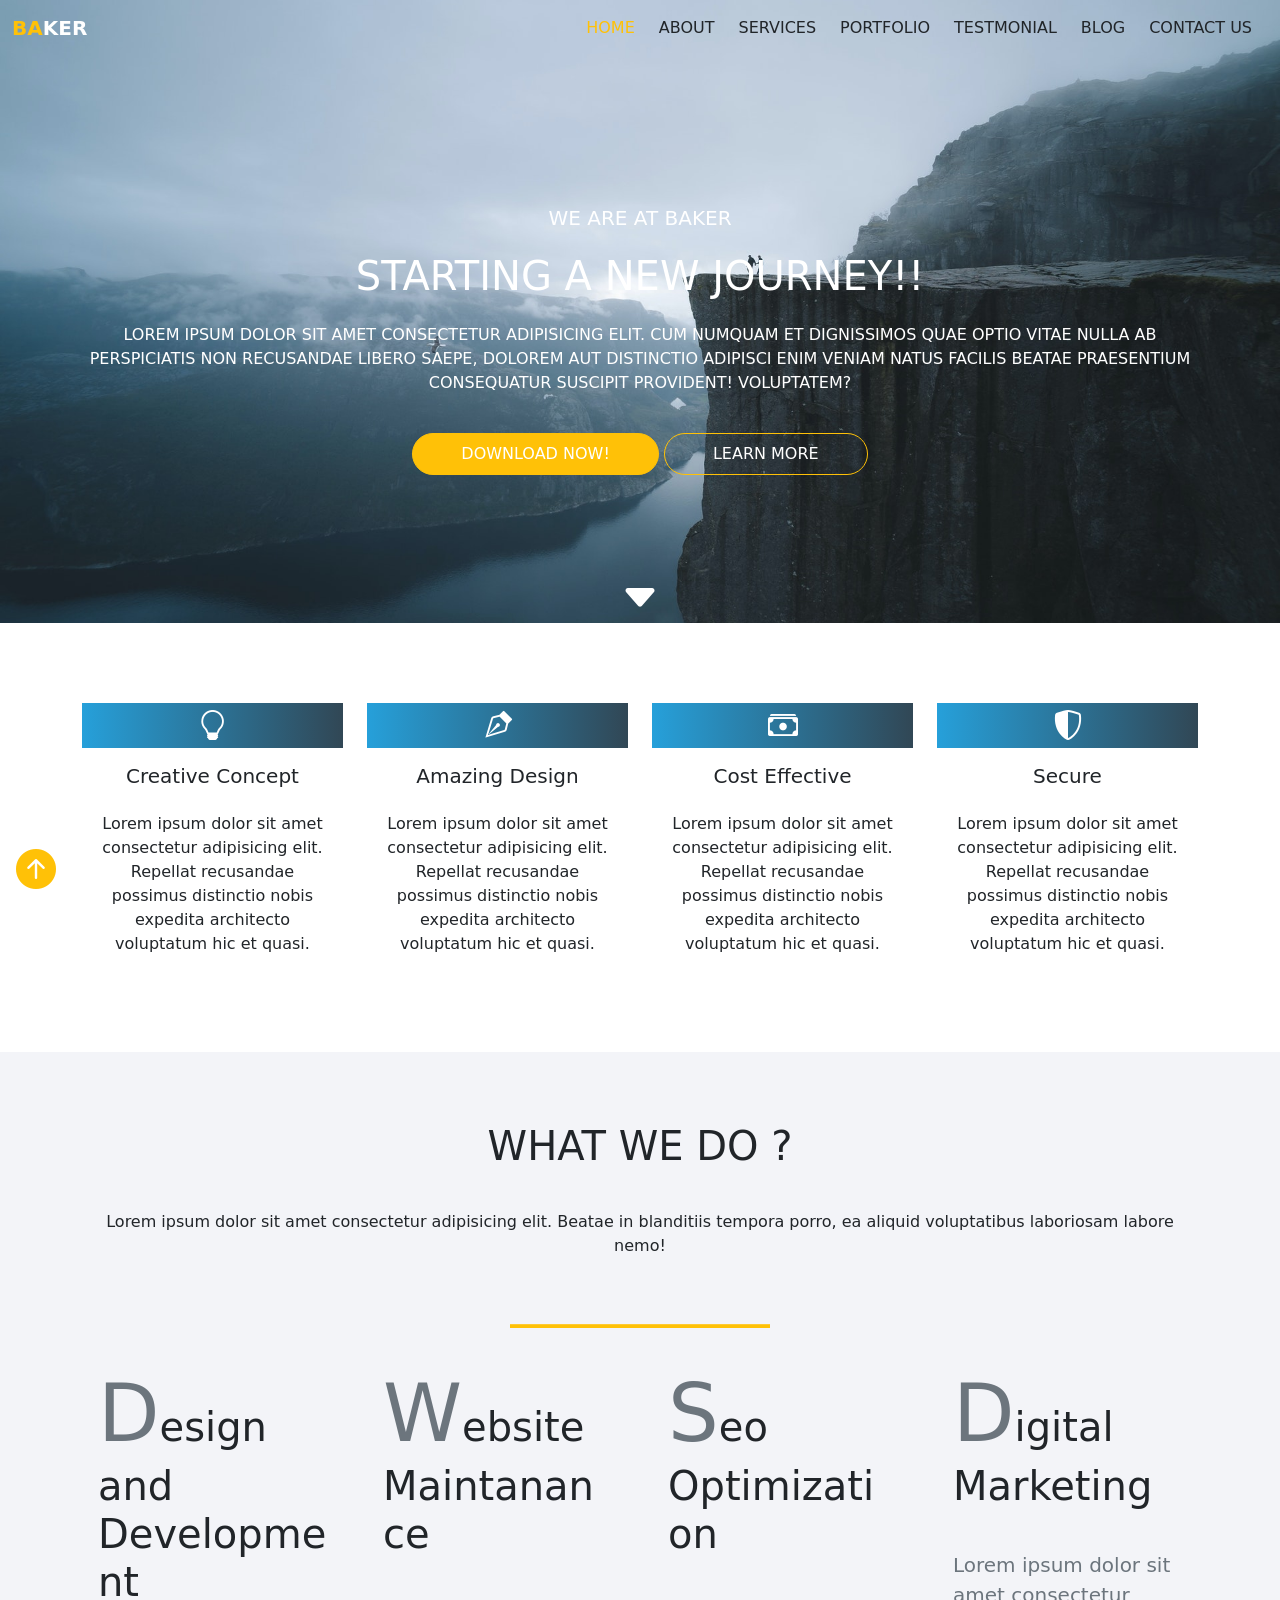
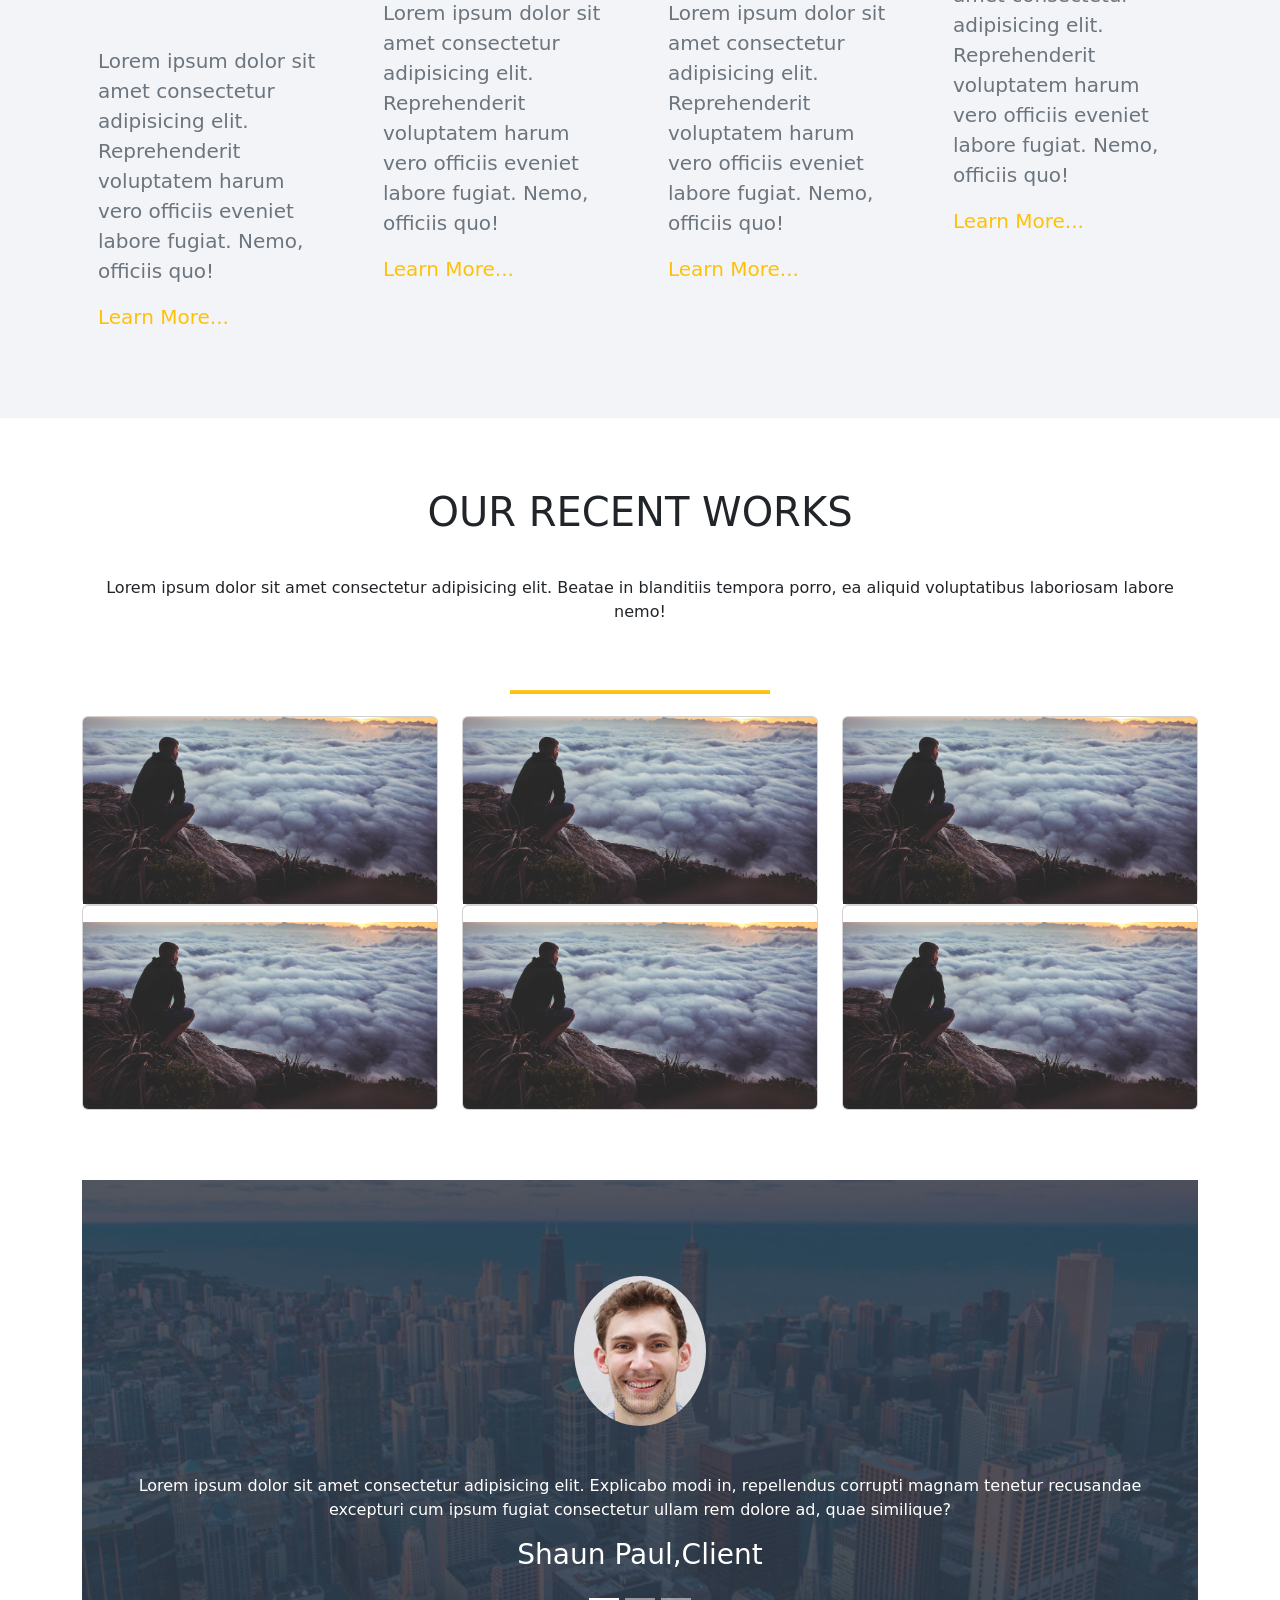
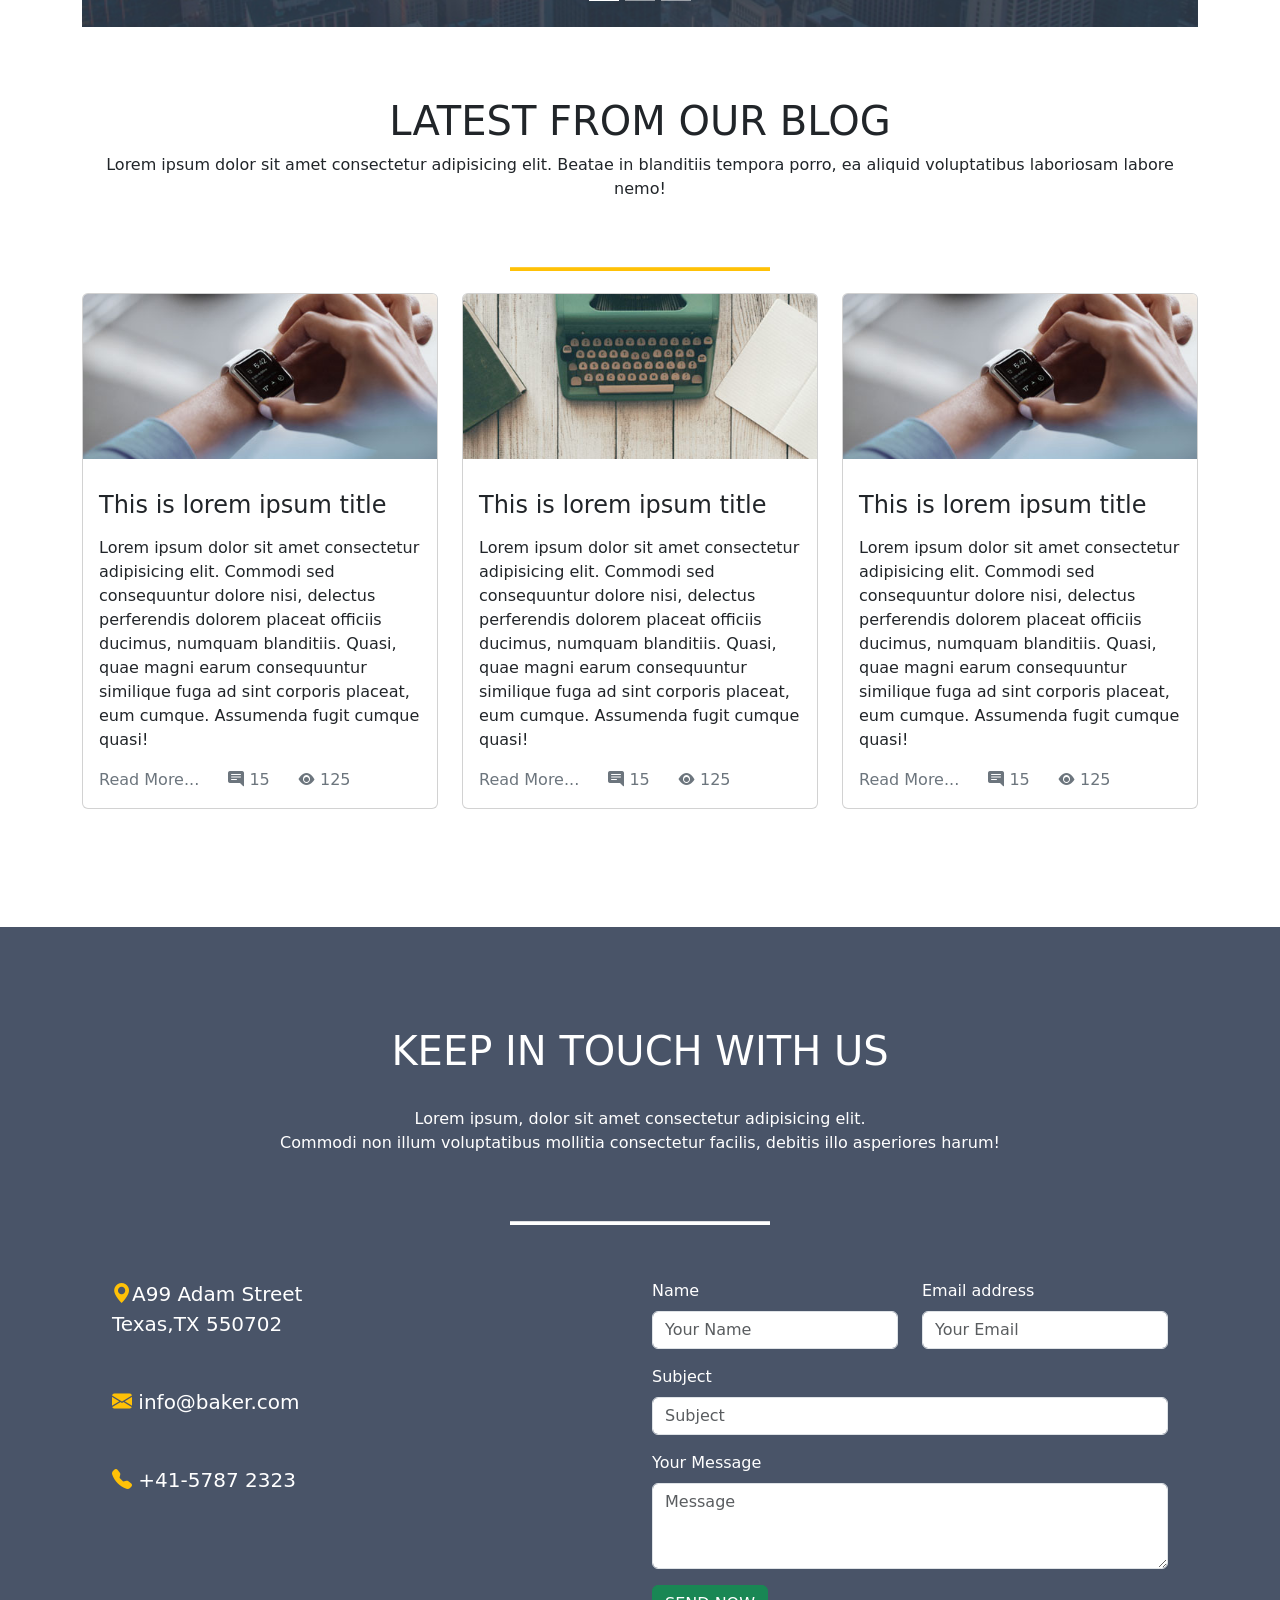
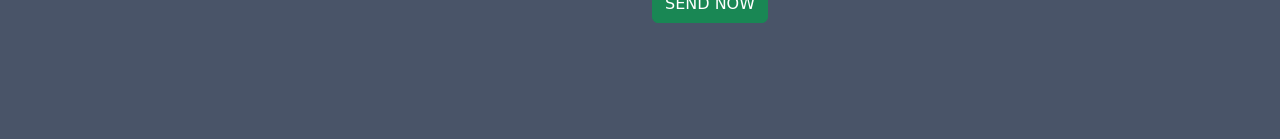
<file: Baker/index.html>
<!DOCTYPE html>
<html lang="en">
<head>
    <meta charset="UTF-8">
    <meta http-equiv="X-UA-Compatible" content="IE=edge">
    <meta name="viewport" content="width=device-width, initial-scale=1.0">
    <link rel="stylesheet" href="./styles/style.css">
    <link rel="stylesheet" href="https://cdn.jsdelivr.net/npm/bootstrap-icons@1.4.0/font/bootstrap-icons.css">
    <!-- CSS only -->
<link href="https://cdn.jsdelivr.net/npm/bootstrap@5.0.0-beta3/dist/css/bootstrap.min.css" rel="stylesheet" integrity="sha384-eOJMYsd53ii+scO/bJGFsiCZc+5NDVN2yr8+0RDqr0Ql0h+rP48ckxlpbzKgwra6" crossorigin="anonymous">
    <title>Baker</title>
</head>
<body>
    
    <!------------------------------------------------ Fixed ისარი ------------------------------------------->
    
  <div class="fixed-bottom ms-3">
    <a href="#navtop">
      <i class="bi bi-arrow-up-circle-fill text-warning fs-1"></i>
    </a>
  </div>

  <header id="navtop">
    <!------------------------------------------------ მენიუ ------------------------------------------->
    <nav class="navbar navbar-expand-lg navbar-light bg-transparent">
        <div class="container-fluid">
          <a class="navbar-brand text-uppercase fw-bold" href="index.html"><span class="text-warning">Ba</span><span class="text-white">ker</span></a>
          <button class="navbar-toggler" type="button" data-bs-toggle="collapse" data-bs-target="#navbarNav" aria-controls="navbarNav" aria-expanded="false" aria-label="Toggle navigation">
            <span class="navbar-toggler-icon"></span>
          </button>
          <div class="collapse navbar-collapse" id="navbarNav">
            <ul class="navbar-nav ms-auto">
              <li class="nav-item">
                <a class="home nav-link active text-uppercase text-warning pe-3" aria-current="page" href="index.html">Home</a>
              </li>
              <li class="nav-item">
                <a class="nav-link active text-uppercase text-dark pe-3" aria-current="page" href="#about">About</a>
              </li>
              <li class="nav-item">
                <a class="nav-link active text-uppercase text-dark pe-3" aria-current="page" href="#services">Services</a>
              </li>
              <li class="nav-item">
                <a class="nav-link active text-uppercase text-dark pe-3" aria-current="page" href="#portfolio">Portfolio</a>
              </li>
              <li class="nav-item">
                <a class="nav-link active text-uppercase text-dark pe-3" aria-current="page" href="#testmonial">Testmonial</a>
              </li>
              <li class="nav-item">
                <a class="nav-link active text-uppercase text-dark pe-3" aria-current="page" href="#blog">Blog</a>
              </li>
              <li class="nav-item">
                <a class="nav-link active text-uppercase text-dark pe-3" aria-current="page" href="#contact">Contact Us</a>
              </li>
            </ul>
          </div>
        </div>
      </nav>
    <!------------------------------------------------ კონტენტი ------------------------------------------->
      <div class="container">
          <div class="content text-uppercase text-center text-white">
              <h5>We are at baker</h5>
              <h1>Starting a new Journey!!</h1>
              <p>Lorem ipsum dolor sit amet consectetur adipisicing elit. Cum numquam et dignissimos quae optio vitae nulla ab perspiciatis non recusandae libero saepe, dolorem aut distinctio adipisci enim veniam natus facilis beatae praesentium consequatur suscipit provident! Voluptatem?</p>
              <button type="button" class="btn btn-warning rounded-pill text-uppercase p-5 pt-2 pb-2 text-white mt-3">Download now!</button>
              <button type="button" class="btn btn-warning rounded-pill text-uppercase bg-transparent p-5 pt-2 pb-2 text-white mt-3">Learn More</button>
              <div class="downArrow">
                <h1><a href="#contact"><i class="bi bi-caret-down-fill"></i></a></h1>
              </div>
          </div>
      </div>
  </header>
      


  <!------------------------------------------------ აღწერის სექცია ------------------------------------------->
  <section class="describeSection" id="about">
    <div class="container">
      <div class="row">
        <div class="col-md-3">
          <div class="desc card text-center border-0">
           <i class="bi bi-lightbulb"></i>
            <div class="card-body">
              <h5 class="card-title mb-4">Creative Concept</h5>
              <p class="card-text">Lorem ipsum dolor sit amet consectetur adipisicing elit. Repellat recusandae possimus distinctio nobis expedita architecto voluptatum hic et quasi.</p>
            </div>
          </div>
        </div>
        <div class="col-md-3">
          <div class="desc card text-center border-0">
            <i class="bi bi-vector-pen"></i>
             <div class="card-body">
               <h5 class="card-title mb-4">Amazing Design</h5>
               <p class="card-text">Lorem ipsum dolor sit amet consectetur adipisicing elit. Repellat recusandae possimus distinctio nobis expedita architecto voluptatum hic et quasi.</p>
             </div>
           </div>
        </div>
        <div class="col-md-3">
          <div class="desc card text-center border-0">
            <i class="bi bi-cash-stack"></i>
             <div class="card-body">
               <h5 class="card-title mb-4">Cost Effective</h5>
               <p class="card-text">Lorem ipsum dolor sit amet consectetur adipisicing elit. Repellat recusandae possimus distinctio nobis expedita architecto voluptatum hic et quasi.</p>
             </div>
           </div>
        </div>
        <div class="col-md-3">
          <div class="desc card text-center border-0">
            <i class="bi bi-shield-shaded"></i>
             <div class="card-body">
               <h5 class="card-title mb-4">Secure</h5>
               <p class="card-text">Lorem ipsum dolor sit amet consectetur adipisicing elit. Repellat recusandae possimus distinctio nobis expedita architecto voluptatum hic et quasi.</p>
             </div>
           </div>
        </div>
      </div>
    </div>
  </section>

  <!-------------------------------------------------სექცია ჩვენი საქმიანობის შესახებ------------------------------------------->
  <section class="about" id="services">
      <div class="container">
          <!-------------------------------------------------სათაური------------------------------------------->
          <div class="text-center">
            <h1>WHAT WE DO ?</h1>
            <p>Lorem ipsum dolor sit amet consectetur adipisicing elit. Beatae in blanditiis tempora porro, ea aliquid voluptatibus laboriosam labore nemo!</p>
            <p class="text-warning fw-bold fs-1 ">_____________</p> 
          </div>
          <!-------------------------------------------------სტატიები------------------------------------------->
          <div class="row">
            <div class=" col-sm-12 col-md-6 col-lg-3">
              <div class="card bg-transparent border-0 overflow-hidden">
                <div class="card-body">
                  <h1 class="card-title text-dark"><span style="font-size: 5rem;" class="text-secondary">D</span>esign and Development</h1>
                  <p class="card-text fs-5 text-secondary">Lorem ipsum dolor sit amet consectetur adipisicing elit. Reprehenderit voluptatem harum vero officiis eveniet labore fugiat. Nemo, officiis quo!</p>
                  <a href="#" class="stretched-link text-warning text-decoration-none fs-5">Learn More...</a>
                </div>
              </div>
            </div>
            <div class=" col-sm-12 col-md-6 col-lg-3">
              <div class="card bg-transparent border-0 overflow-hidden">
                <div class="card-body">
                  <h1 class="card-title text-dark"><span style="font-size: 5rem;" class="text-secondary">W</span>ebsite Maintanance</h1>
                  <p class="card-text fs-5 text-secondary">Lorem ipsum dolor sit amet consectetur adipisicing elit. Reprehenderit voluptatem harum vero officiis eveniet labore fugiat. Nemo, officiis quo!</p>
                  <a href="#" class="stretched-link text-warning text-decoration-none fs-5">Learn More...</a>
                </div>
              </div>
            </div>
            <div class=" col-sm-12 col-md-6 col-lg-3">
              <div class="card bg-transparent border-0 overflow-hidden">
                <div class="card-body">
                  <h1 class="card-title text-dark"><span style="font-size: 5rem;" class="text-secondary">S</span>eo Optimization</h1>
                  <p class="card-text fs-5 text-secondary">Lorem ipsum dolor sit amet consectetur adipisicing elit. Reprehenderit voluptatem harum vero officiis eveniet labore fugiat. Nemo, officiis quo!</p>
                  <a href="#" class="stretched-link text-warning text-decoration-none fs-5">Learn More...</a>
                </div>
              </div>
            </div>
            <div class=" col-sm-12 col-md-6 col-lg-3">
              <div class="card bg-transparent border-0 overflow-hidden">
                <div class="card-body">
                  <h1 class="card-title text-dark"><span style="font-size: 5rem;" class="text-secondary">D</span>igital Marketing</h1>
                  <p class="card-text fs-5 text-secondary">Lorem ipsum dolor sit amet consectetur adipisicing elit. Reprehenderit voluptatem harum vero officiis eveniet labore fugiat. Nemo, officiis quo!</p>
                  <a href="#" class="stretched-link text-warning text-decoration-none fs-5">Learn More...</a>
                </div>
              </div>
            </div>
          </div>  
      </div>
  </section>


  <!-------------------------------------------------სექცია ჩვენი უახლესი პროექტების შესახებ------------------------------------------->

  <section class="recentWorks" id="portfolio">
      <div class="container">
          <!-------------------------------------------------სათაური------------------------------------------->
        <div class="text-center">
          <h1>OUR RECENT WORKS</h1>
          <p>Lorem ipsum dolor sit amet consectetur adipisicing elit. Beatae in blanditiis tempora porro, ea aliquid voluptatibus laboriosam labore nemo!</p>
          <p class="text-warning fw-bold fs-1 ">_____________</p> 
        </div>
          <!-------------------------------------------------ფოტოები------------------------------------------->
        <div class="row">
          <div class="col-sm-12 col-md-6 col-lg-4 border-0">
            <div class="card">
              <img src="./images/recentwork.jpg" class="card-img-top" alt="...">
            </div>
          </div>
          <div class="col-sm-12 col-md-6 col-lg-4 border-0">
            <div class="card">
              <img src="./images/recentwork.jpg" class="card-img-top" alt="...">
            </div>
          </div>
          <div class="col-sm-12 col-md-6 col-lg-4 border-0">
            <div class="card">
              <img src="./images/recentwork.jpg" class="card-img-top" alt="...">
            </div>
          </div>
          <div class="col-sm-12 col-md-6 col-lg-4 border-0">
            <div class="card">
              <img src="./images/recentwork.jpg" class="card-img-bottom mt-3" alt="...">
            </div>
          </div>
          <div class="col-sm-12 col-md-6 col-lg-4 border-0">
            <div class="card">
              <img src="./images/recentwork.jpg" class="card-img-bottom mt-3" alt="...">
            </div>
          </div>
          <div class="col-sm-12 col-md-6 col-lg-4 border-0">
            <div class="card">
              <img src="./images/recentwork.jpg" class="card-img-bottom mt-3" alt="...">
            </div>
          </div>
        </div>
      </div>
  </section>


  <!-------------------------------------------------რევიუ კარუსელი------------------------------------------->
  <section id="testmonial">
    <div class="container">
    <div id="carouselExampleIndicators" class="carousel slide" data-bs-ride="carousel">
      <div class="carousel-indicators">
        <button type="button" data-bs-target="#carouselExampleIndicators" data-bs-slide-to="0" class="active" aria-current="true" aria-label="Slide 1"></button>
        <button type="button" data-bs-target="#carouselExampleIndicators" data-bs-slide-to="1" aria-label="Slide 2"></button>
        <button type="button" data-bs-target="#carouselExampleIndicators" data-bs-slide-to="2"  aria-label="Slide 3"></button>
      </div>
      <div class="carousel-inner">
        <div class="carousel-item active text-center text-white p-5">
              <img src="./images/carouselMan.jpg" class="rounded-circle mt-5 mb-5" alt="Baker">
              <p>Lorem ipsum dolor sit amet consectetur adipisicing elit. Explicabo modi in, repellendus corrupti magnam tenetur recusandae excepturi cum ipsum fugiat consectetur ullam rem dolore ad, quae similique?</p>
              <h3>Shaun Paul,Client</h3>
          </div>
        <div class="carousel-item">
          <div class="carousel-item active text-center text-white p-5">
              <img src="./images/carouselWoman.jpg" class="rounded-circle mt-5 mb-5" alt="Baker">
              <p>Lorem ipsum dolor sit amet consectetur adipisicing elit. Explicabo modi in, repellendus corrupti magnam tenetur recusandae excepturi cum ipsum fugiat consectetur ullam rem dolore ad, quae similique?</p>
              <h3>Shaun Paul,Client</h3>
          </div>
        </div>
        <div class="carousel-item">
          <div class="carousel-item active text-center text-white p-5">
              <img src="./images/carouselMan2.jpg" class="rounded-circle mt-5 mb-5" alt="Baker">
              <p>Lorem ipsum dolor sit amet consectetur adipisicing elit. Explicabo modi in, repellendus corrupti magnam tenetur recusandae excepturi cum ipsum fugiat consectetur ullam rem dolore ad, quae similique?</p>
              <h3>Shaun Paul,Client</h3>
          </div>
        </div>
      </div>
    </div>
  </div>
</section>
  


  <!-------------------------------------------------ბლოგი------------------------------------------->
<section class="blog mb-5" id="blog">
  <div class="container">
    <!-------------------------------------------------სათაური------------------------------------------->
    <div class="text-center">
      <h1>LATEST FROM OUR BLOG</h1>
      <p>Lorem ipsum dolor sit amet consectetur adipisicing elit. Beatae in blanditiis tempora porro, ea aliquid voluptatibus laboriosam labore nemo!</p>
      <p class="text-warning fw-bold fs-1 ">_____________</p> 
    </div>
    <!-------------------------------------------------ბლოგები------------------------------------------->
    <div class="row">
      <div class="col-sm-12 col-md-6 col-lg-4">
        <div class="card">
          <img src="./images/pic01.jpg" class="card-img-top" alt="Baker">
          <div class="card-body">
            <h4 class="card-title mt-3 mb-3">This is lorem ipsum title</h4>
            <p class="card-text mt-3 mb-3">Lorem ipsum dolor sit amet consectetur adipisicing elit. Commodi sed consequuntur dolore nisi, delectus perferendis dolorem placeat officiis ducimus, numquam blanditiis. Quasi, quae magni earum consequuntur similique fuga ad sint corporis placeat, eum cumque. Assumenda fugit cumque quasi!</p>
              <a href="#" class="card-link mt-3 mb-3 me-2 text-decoration-none text-secondary">Read More...</a>
              <a href="#" class="card-link mt-3 mb-3 me-2 text-decoration-none text-secondary"><i class="bi bi-chat-right-text-fill"></i> 15</a>
              <a href="#" class="card-link mt-3 mb-3 me-2 text-decoration-none text-secondary"><i class="bi bi-eye-fill"></i> 125</a>
          </div>
        </div>
      </div>
      
      <div class="col-sm-12 col-md-6 col-lg-4">
        <div class="card">
          <img src="./images/pic02.jpg" class="card-img-top" alt="Baker">
          <div class="card-body">
            <h4 class="card-title mt-3 mb-3">This is lorem ipsum title</h4>
            <p class="card-text mt-3 mb-3">Lorem ipsum dolor sit amet consectetur adipisicing elit. Commodi sed consequuntur dolore nisi, delectus perferendis dolorem placeat officiis ducimus, numquam blanditiis. Quasi, quae magni earum consequuntur similique fuga ad sint corporis placeat, eum cumque. Assumenda fugit cumque quasi!</p>
              <a href="#" class="card-link mt-3 mb-3 me-2 text-decoration-none text-secondary">Read More...</a>
              <a href="#" class="card-link mt-3 mb-3 me-2 text-decoration-none text-secondary"><i class="bi bi-chat-right-text-fill"></i> 15</a>
              <a href="#" class="card-link mt-3 mb-3 me-2 text-decoration-none text-secondary"><i class="bi bi-eye-fill"></i> 125</a>
          </div>
        </div>
      </div>
      
      <div class="col-sm-12 col-md-6 col-lg-4">
        <div class="card">
          <img src="./images/pic01.jpg" class="card-img-top" alt="Baker">
          <div class="card-body">
            <h4 class="card-title mt-3 mb-3">This is lorem ipsum title</h4>
            <p class="card-text mt-3 mb-3">Lorem ipsum dolor sit amet consectetur adipisicing elit. Commodi sed consequuntur dolore nisi, delectus perferendis dolorem placeat officiis ducimus, numquam blanditiis. Quasi, quae magni earum consequuntur similique fuga ad sint corporis placeat, eum cumque. Assumenda fugit cumque quasi!</p>
              <a href="#" class="card-link mt-3 mb-3 me-2 text-decoration-none text-secondary">Read More...</a>
              <a href="#" class="card-link mt-3 mb-3 me-2 text-decoration-none text-secondary"><i class="bi bi-chat-right-text-fill"></i> 15</a>
              <a href="#" class="card-link mt-3 mb-3 me-2 text-decoration-none text-secondary"><i class="bi bi-eye-fill"></i> 125</a>
          </div>
        </div>
      </div>  
  </div>
</section>


  <!-------------------------------------------------Footer------------------------------------------->
<footer id="contact">
  <form action="">
  <div class="container text-white">
    <!-------------------------------------------------სათაური------------------------------------------->
    <div class="title text-center mb-5">
          <h1 class="text-uppercase pb-4">Keep in touch with us</h1>
          <p>Lorem ipsum, dolor sit amet consectetur adipisicing elit.<br> Commodi non illum voluptatibus mollitia consectetur facilis, debitis illo asperiores harum!</p>
          <p class="text-white fw-bold fs-1 ">_____________</p> 
    </div>
  <!-------------------------------------------------მისამართი------------------------------------------->
    <div class="row">
        <div class="col-lg-6 col-md-4 col-sm-12">
          <div class="address fs-5">
            <p class="mb-5"> <i class="locationLogo bi bi-geo-alt-fill text-warning"></i>A99 Adam Street<br>Texas,TX 550702</p>
            <p class="mb-5"><i class="bi bi-envelope-fill text-warning"></i> info@baker.com</p>
            <p class="mb-5"><i class="bi bi-telephone-fill text-warning"></i> +41-5787 2323</p>
          </div>
        </div>
      <!-------------------------------------------------საკონტაქტი ფორმა------------------------------------------->
          <div class="col-lg-6 col-md-12 col-sm-12">
              <div class="mb-3">
                <div class="row">
                  <!-- Name -->
                    <div class="col-lg-6 col-md-12 col-sm-12">
                      <label for="exampleFormControlInput2" class="form-label">Name</label>
                      <input type="text" class="form-control" id="exampleFormControlInput2" placeholder="Your Name">
                    </div>
                    <!-- Email -->
                    <div class="col-lg-6 col-md-12 col-sm-12">
                      <label for="exampleFormControlInput1" class="form-label">Email address</label>
                      <input type="email" class="form-control" id="exampleFormControlInput1" placeholder="Your Email">
                    </div>
                </div>
              </div>
          <!-- Subject -->
              <div class="mb-3">
                    <label for="exampleFormControlInput3" class="form-label">Subject</label>
                    <input type="text" class="form-control" id="exampleFormControlInput3" placeholder="Subject">
              </div>
          <!-- Message -->
              <div class="mb-3">
                <label for="exampleFormControlTextarea1" class="form-label">Your Message</label>
                <textarea class="form-control" id="exampleFormControlTextarea1" rows="3" placeholder="Message"></textarea>
              </div>
        <!-- Button -->
            <div class="mb-3">
              <button type="button" class="btn btn-success text-uppercase">Send Now</button>
            </div>
        </div>
      </div>
    </form>
  
    <!-- უფლებები -->
    <div class="rights">

    </div>

</footer>


<!-- JavaScript Bundle with Popper -->
<script src="https://cdn.jsdelivr.net/npm/bootstrap@5.0.0-beta3/dist/js/bootstrap.bundle.min.js" crossorigin="anonymous"></script>
</body>
</html>
</file>
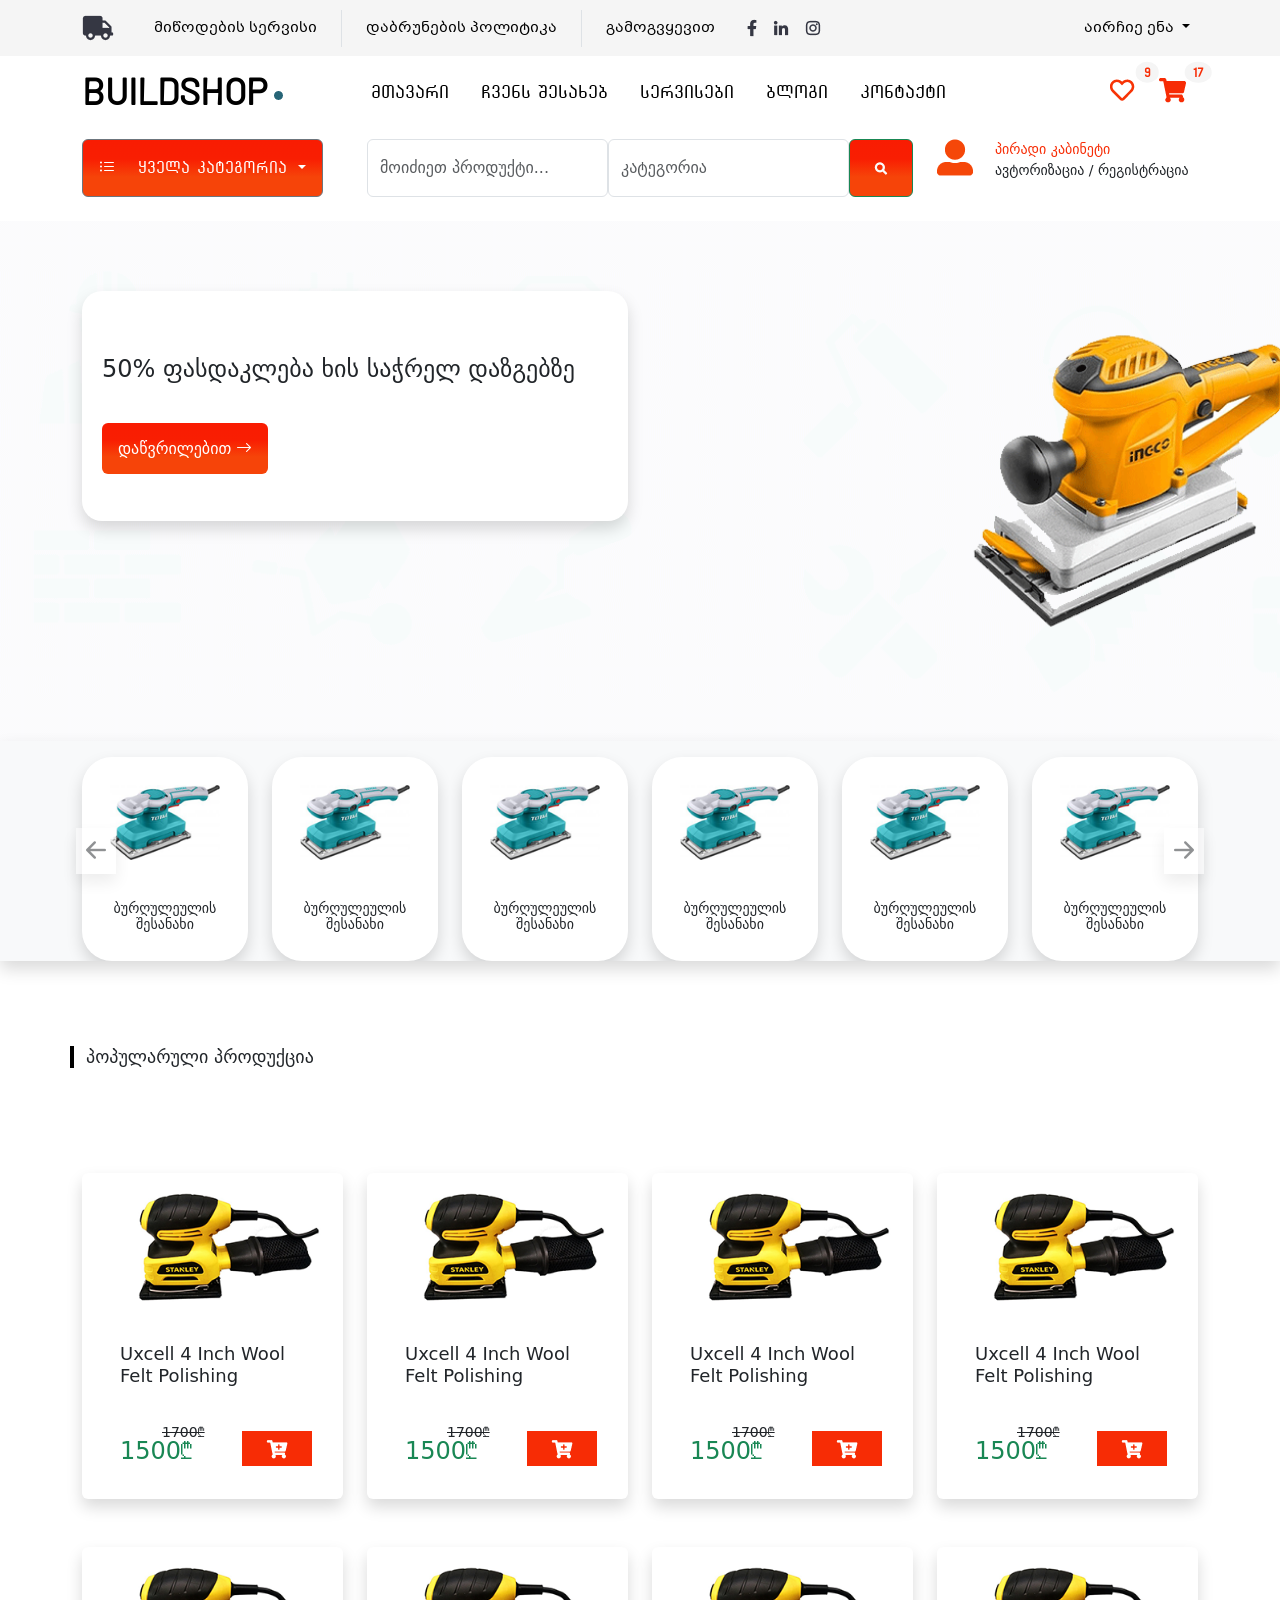
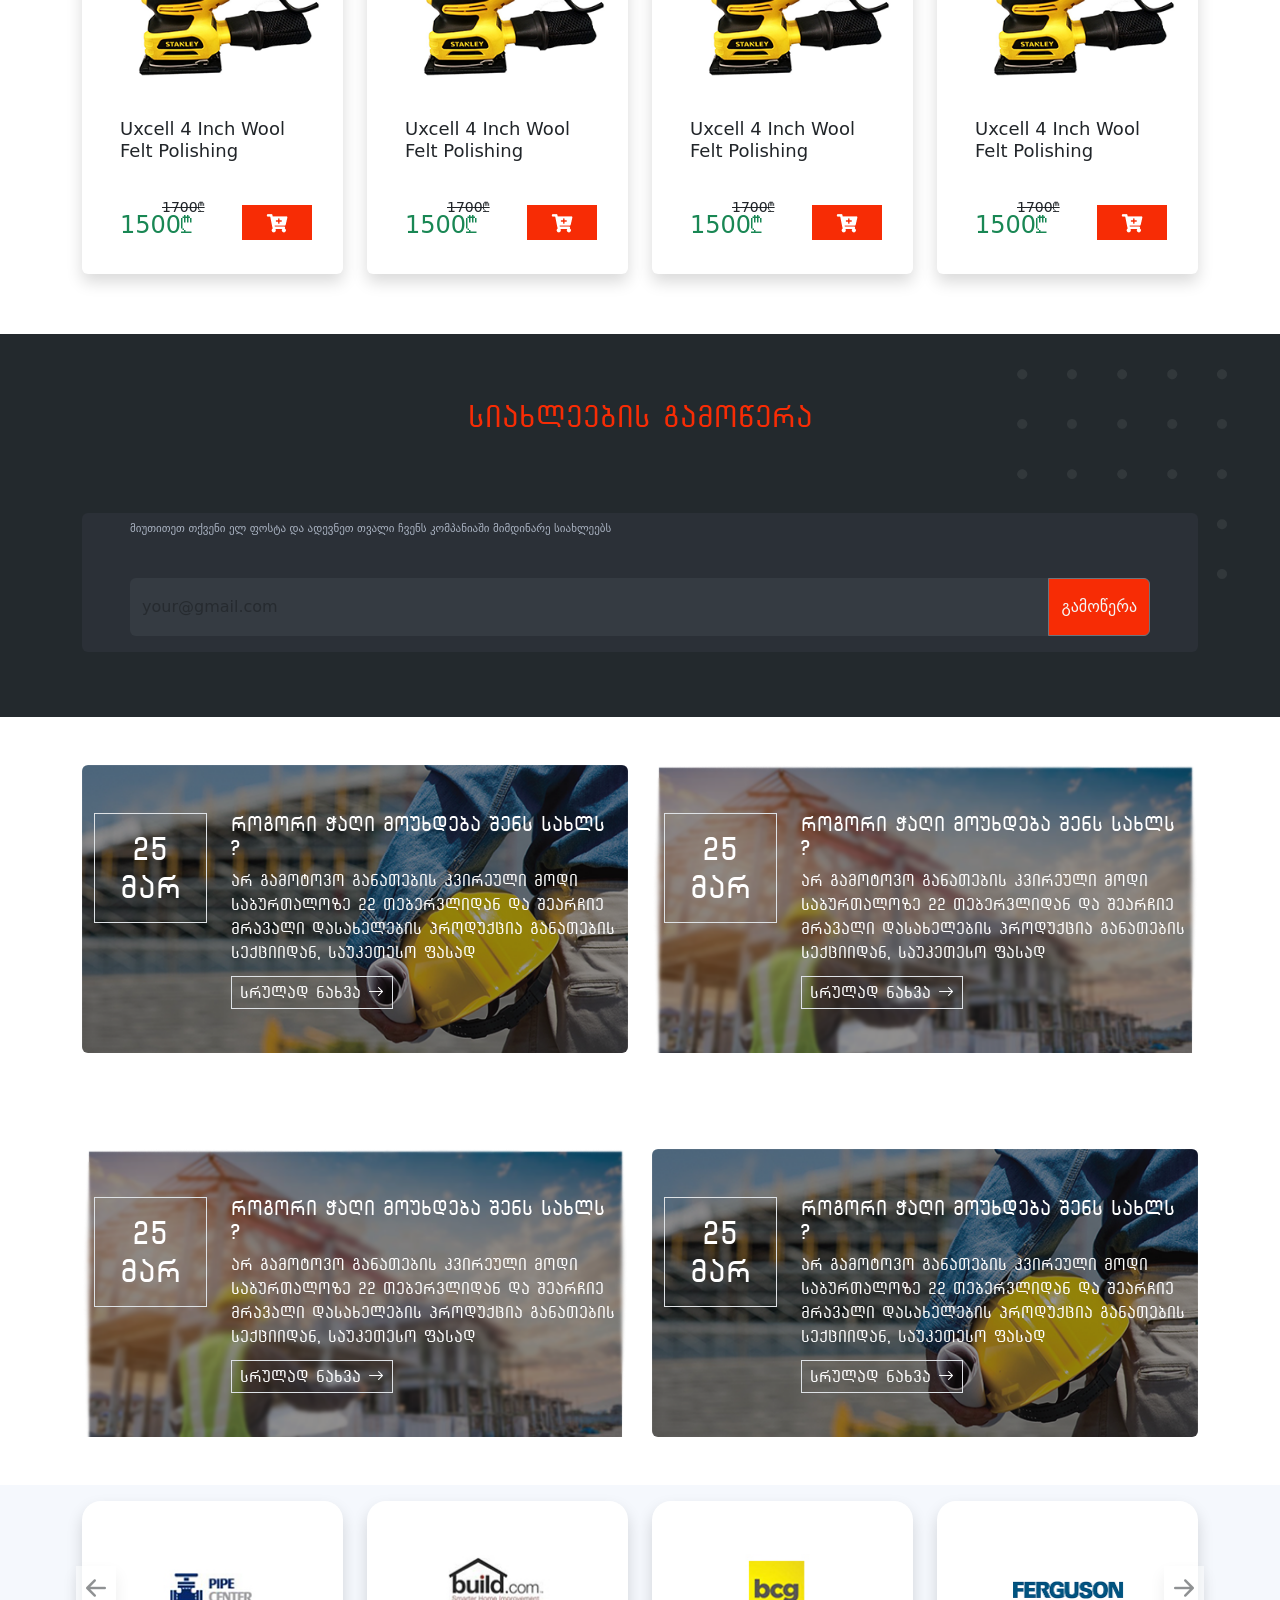
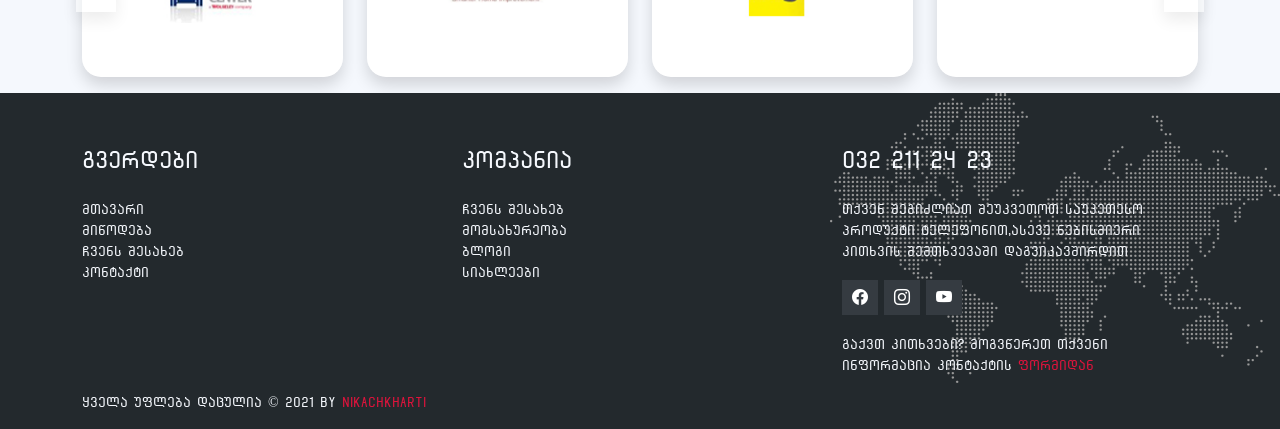
<file: Buildshop - Copy/index.html>
<!DOCTYPE html>
<html lang="en">
<head>
    <meta charset="UTF-8">
    <meta http-equiv="X-UA-Compatible" content="IE=edge">
    <meta name="viewport" content="width=device-width, initial-scale=1.0">
    <!-- CSS only -->
<link href="https://cdn.jsdelivr.net/npm/bootstrap@5.0.0-beta3/dist/css/bootstrap.min.css" rel="stylesheet" integrity="sha384-eOJMYsd53ii+scO/bJGFsiCZc+5NDVN2yr8+0RDqr0Ql0h+rP48ckxlpbzKgwra6" crossorigin="anonymous">
<link rel="stylesheet" href="https://cdn.jsdelivr.net/npm/bootstrap-icons@1.4.1/font/bootstrap-icons.css">
    <link rel="stylesheet" href="./styles/style.css">
    <title>Build Shop</title>
</head>
<body>

    <header>
        <!-------------------------------------------- supnav---------------------------->
        <nav class="supnav">
            <nav class="navbar navbar-expand-lg navbar-light bg-transparent">
                <div class="container">
                  <a class="navbar-brand" href="#"><img src="./images/truck.png" alt="BuildShop"></a>
                  <button class="navbar-toggler" type="button" data-bs-toggle="collapse" data-bs-target="#navbarNavDropdown" aria-controls="navbarNavDropdown" aria-expanded="false" aria-label="Toggle navigation">
                    <span class="navbar-toggler-icon"></span>
                  </button>
                  <div class="collapse navbar-collapse" id="navbarNavDropdown">
                    <ul class="navbar-nav">
                      <li class="nav-item">
                        <a class="nav-link active border-end px-4" aria-current="page" href="#">მიწოდების სერვისი</a>
                      </li>

                      <li class="nav-item">
                        <a class="nav-link active border-end px-4" aria-current="page" href="#">დაბრუნების პოლიტიკა</a>
                      </li>

                      <li class="nav-item">
                        <a class="nav-link active px-4" aria-current="page" href="#">გამოგვყევით</a>
                      </li>
                      <li class="nav-item">
                        <a class="nav-link active" aria-current="page" href="#"><img src="./images/facebook-f.png" alt="BuildShop"></a>
                      </li>
                      <li class="nav-item">
                        <a class="nav-link active" aria-current="page" href="#"><img src="./images/linkedin-in.png" alt="BuildShop"></a>
                      </li>
                      <li class="nav-item">
                        <a class="nav-link active" aria-current="page" href="#"><img src="./images/instagram.png" alt="BuildShop"></a>
                      </li>
                    </ul>

                    <ul class="navbar-nav ms-auto">
                        <li class="nav-item dropdown">
                          <a class="nav-link active dropdown-toggle" href="#" id="navbarDropdownMenuLink" role="button" data-bs-toggle="dropdown" aria-expanded="false">
                            აირჩიე ენა
                          </a>
                          <ul class="languageChoice dropdown-menu text-center border-0" aria-labelledby="navbarDropdownMenuLink">
                              <li><a class="dropdown-item" href="#">ქართული</a></li>
                              <li><a class="dropdown-item" href="#">русский </a></li>
                              <li><a class="dropdown-item" href="#">English</a></li>
                          </ul>
                      </li>
                    </ul>
                  </div>
                </div>
              </nav>
        </nav>

        <!-------------------------------------------- uppernav ---------------------------->
        <nav class="uppernav">
            <nav class="navbar navbar-expand-lg navbar-light bg-transparent">
                <div class="container">
                  <a class="navbar-brand fw-bold" href="index.html">BUILDSHOP <img src="./images/LogoEclipse.png" alt="BuildShop"></a>
                  <button class="navbar-toggler" type="button" data-bs-toggle="collapse" data-bs-target="#navbarNavDropdown2" aria-controls="navbarNavDropdown2" aria-expanded="false" aria-label="Toggle navigation">
                    <span class="navbar-toggler-icon"></span>
                  </button>
                  <div class="collapse navbar-collapse" id="navbarNavDropdown2">
                    <ul class="navbar-nav m-auto">
                      <li class="nav-item">
                        <a class="nav-link active  me-3" aria-current="page" href="index.html">მთავარი</a>
                      </li>
                      <li class="nav-item">
                        <a class="nav-link active  me-3" aria-current="page" href="#">ჩვენს შესახებ</a>
                      <li class="nav-item">
                        <a class="nav-link active me-3" aria-current="page" href="#">სერვისები</a>
                      </li>
                      <li class="nav-item">
                        <a class="nav-link active  me-3" aria-current="page" href="#">ბლოგი</a>
                      </li>
                      <li class="nav-item">
                        <a class="nav-link active  me-3" aria-current="page" href="#">კონტაქტი</a>
                      </li>
                    </ul>
                    <ul class="navbar-nav ms-auto">
                        <li class="nav-item">
                            <button type="button" class="btn btn-primary position-relative bg-transparent border-0">
                                <img src="./images/heart.png" alt="BuildShop"> <span class="badge position-absolute top-0 start-100 translate-middle badge rounded-circle bg-secondary">9<span class="visually-hidden">unread messages</span></span>
                              </button>
                        </li>
                        <li class="nav-item">
                            <button type="button" class="btn btn-primary position-relative bg-transparent border-0">
                                <img src="./images/shopping-cart.png" alt="BuildShop"> <span class="badge position-absolute top-0 start-100 translate-middle badge rounded-circle bg-secondary">17<span class="visually-hidden">unread messages</span></span>
                              </button>
                        </li>
                    </ul>
                  </div>
                </div>
              </nav>
        </nav>

        <!-------------------------------------------- downnav ---------------------------->
        <nav class="downnav mt-2 mb-4">
            <div class="container">
                <div class="row">

                    <div class="col-lg-3">
                        <div class="dropdown">
                            <a class="allCategories btn btn-secondary dropdown-toggle p-3" href="#" role="button" id="dropdownMenuLink" data-bs-toggle="dropdown" aria-expanded="false">
                            <i class="bi bi-list-ul fw-bold me-3"></i> ყველა კატეგორია
                            </a>
                            <ul class="dropdown-menu border-0 text-center bg-light" aria-labelledby="dropdownMenuLink">
                              <li><a class="dropdown-item" href="#">სამშენებლო მასალა</a></li>
                              <li><a class="dropdown-item" href="#">ქვის მასალა</a></li>
                              <li><a class="dropdown-item" href="#">ხის მასალა</a></li>
                              <li><a class="dropdown-item" href="#">რკინის მასალა</a></li>
                              <li><a class="dropdown-item" href="#">საქარხნო დანადგარები</a></li>
                            </ul>

                          </div>
                    </div>

                    <div class="inputs col-lg-6">
                        <form class="d-flex">
                            <input class="form-control" type="search" placeholder="მოიძიეთ პროდუქტი..." aria-label="Search">
                            <input class="form-control" type="search" placeholder="კატეგორია"aria-label="Search">
                            <button class="btn btn-outline-success px-4 py-3" type="submit"><img src="./images/searchIcon.png" alt="BuildShop"></button>
                          </form>
                    </div>

                    <div class="col-lg-3 position-relative">
                      <img src="./images/user-alt.png" alt="BuildShop">
                      <div class="loginAndSignUp ">
                        <p class="mb-0">პირადი კაბინეტი</p>
                        <a href="#" class="text-decoration-none text-dark">ავტორიზაცია / </a>
                        <a href="#" class="text-decoration-none text-dark">რეგისტრაცია</a>
                      </div>
                    </div>
                </div>
            </div>
        </nav>
    </header>


        <!-------------------------------------------- salesSection---------------------------->
    <section class="salesSection">
      <div class="container">
        <div class="row">
          <div class="col-lg-6 col-md-12 col-sm-12">
            <div class="card border-0 shadow">
              <div class="card-body">
                <p class="card-text fs-5">50% ფასდაკლება ხის საჭრელ დაზგებზე</p>
                <a href="#" class="card-link text-decoration-none text-white rounded p-3">დაწვრილებით <i class="bi bi-arrow-right"></i> </a>
              </div>
            </div>
          </div>
        </div>
      </div>
    </section>

        <!-------------------------------------------- saleCarousel---------------------------->
      <section class="saleCarousel bg-light Larger shadow">
        <div class="container-fluid">
          <div class="row">
            <div id="carouselExampleControls" class="carousel slide" data-bs-ride="carousel">
              <div class="carousel-inner">
                <div class="carousel-item active">
                  <div class="container">
                    <div class="row">
                      <div class="col-lg-2 col-md-4 col-sm-6">
                        <div class="saleContent mt-3">
                          <div class="card p-1 border-0 outlne-0 Larger shadow">
                            <a href="#"><img src="./images/salesCardGreen.png" class="card-img-top text-center p-4" alt="BuildShop"></a>
                            <div class="card-body">
                              <h5 class="card-title text-center">ბურღულეულის შესანახი</h5>
                            </div>
                          </div>
                        </div>
                      </div>
                      <div class="col-lg-2 col-md-4 col-sm-6">
                        <div class="saleContent mt-3 ">
                          <div class="card p-1 border-0 outlne-0 Larger shadow">
                            <a href="#"><img src="./images/salesCardGreen.png" class="card-img-top text-center p-4" alt="BuildShop"></a>
                            <div class="card-body">
                              <h5 class="card-title text-center">ბურღულეულის შესანახი</h5>
                            </div>
                          </div>
                        </div>
                      </div>
                      <div class="col-lg-2 col-md-4 col-sm-6">
                        <div class="saleContent mt-3 ">
                          <div class="card p-1 border-0 outlne-0 Larger shadow">
                            <a href="#"><img src="./images/salesCardGreen.png" class="card-img-top text-center p-4" alt="BuildShop"></a>
                            <div class="card-body">
                              <h5 class="card-title text-center">ბურღულეულის შესანახი</h5>
                            </div>
                          </div>
                        </div>
                      </div>
                      <div class="col-lg-2 col-md-4 col-sm-6">
                        <div class="saleContent mt-3 ">
                          <div class="card p-1 border-0 outlne-0 Larger shadow">
                            <a href="#"><img src="./images/salesCardGreen.png" class="card-img-top text-center p-4" alt="BuildShop"></a>
                            <div class="card-body">
                              <h5 class="card-title text-center">ბურღულეულის შესანახი</h5>
                            </div>
                          </div>
                        </div>
                      </div>
                      <div class="col-lg-2 col-md-4 col-sm-6">
                        <div class="saleContent mt-3 ">
                          <div class="card p-1 border-0 outlne-0 Larger shadow">
                            <a href="#"><img src="./images/salesCardGreen.png" class="card-img-top text-center p-4" alt="BuildShop"></a>
                            <div class="card-body">
                              <h5 class="card-title text-center">ბურღულეულის შესანახი</h5>
                            </div>
                          </div>
                        </div>
                      </div>
                      <div class="col-lg-2 col-md-4 col-sm-6">
                        <div class="saleContent mt-3 ">
                          <div class="card p-1 border-0 outlne-0 Larger shadow">
                            <a href="#"><img src="./images/salesCardGreen.png" class="card-img-top text-center p-4" alt="BuildShop"></a>
                            <div class="card-body">
                              <h5 class="card-title text-center">ბურღულეულის შესანახი</h5>
                            </div>
                          </div>
                        </div>
                      </div>
                    </div>
                  </div>
                </div>
                <div class="carousel-item">
                  <div class="container">
                    <div class="row">
                      <div class="col-lg-2 col-md-4 col-sm-6">
                        <div class="saleContent mt-3 ">
                          <div class="card p-1 border-0 outlne-0 Larger shadow">
                            <a href="#"><img src="./images/salesCardGreen.png" class="card-img-top text-center p-4" alt="BuildShop"></a>
                            <div class="card-body">
                              <h5 class="card-title text-center">ბურღულეულის შესანახი</h5>
                            </div>
                          </div>
                        </div>
                      </div>
                      <div class="col-lg-2 col-md-4 col-sm-6">
                        <div class="saleContent mt-3 ">
                          <div class="card p-1 border-0 outlne-0 Larger shadow">
                            <a href="#"><img src="./images/salesCardGreen.png" class="card-img-top text-center p-4" alt="BuildShop"></a>
                            <div class="card-body">
                              <h5 class="card-title text-center">ბურღულეულის შესანახი</h5>
                            </div>
                          </div>
                        </div>
                      </div>
                      <div class="col-lg-2 col-md-4 col-sm-6">
                        <div class="saleContent mt-3 ">
                          <div class="card p-1 border-0 outlne-0 Larger shadow">
                            <a href="#"><img src="./images/salesCardGreen.png" class="card-img-top text-center p-4" alt="BuildShop"></a>
                            <div class="card-body">
                              <h5 class="card-title text-center">ბურღულეულის შესანახი</h5>
                            </div>
                          </div>
                        </div>
                      </div>
                      <div class="col-lg-2 col-md-4 col-sm-6">
                        <div class="saleContent mt-3 ">
                          <div class="card p-1 border-0 outlne-0 Larger shadow">
                            <a href="#"><img src="./images/salesCardGreen.png" class="card-img-top text-center p-4" alt="BuildShop"></a>
                            <div class="card-body">
                              <h5 class="card-title text-center">ბურღულეულის შესანახი</h5>
                            </div>
                          </div>
                        </div>
                      </div>
                      <div class="col-lg-2 col-md-4 col-sm-6">
                        <div class="saleContent mt-3 ">
                          <div class="card p-1 border-0 outlne-0 Larger shadow">
                            <a href="#"><img src="./images/salesCardGreen.png" class="card-img-top text-center p-4" alt="BuildShop"></a>
                            <div class="card-body">
                              <h5 class="card-title text-center">ბურღულეულის შესანახი</h5>
                            </div>
                          </div>
                        </div>
                      </div>
                      <div class="col-lg-2 col-md-4 col-sm-6">
                        <div class="saleContent mt-3">
                          <div class="card p-1 border-0 outlne-0 Larger shadow">
                            <a href="#"><img src="./images/salesCardGreen.png" class="card-img-top text-center p-4" alt="BuildShop"></a>
                            <div class="card-body">
                              <h5 class="card-title text-center">ბურღულეულის შესანახი</h5>
                            </div>
                          </div>
                        </div>
                      </div>
                    </div>
                  </div>
                </div>
                <div class="carousel-item">
                  <div class="container">
                    <div class="row">
                      <div class="col-lg-2 col-md-4 col-sm-6">
                        <div class="saleContent mt-3 ">
                          <div class="card p-1 border-0 outlne-0 Larger shadow">
                            <a href="#"><img src="./images/salesCardGreen.png" class="card-img-top text-center p-4" alt="BuildShop"></a>
                            <div class="card-body">
                              <h5 class="card-title text-center">ბურღულეულის შესანახი</h5>
                            </div>
                          </div>
                        </div>
                      </div>
                      <div class="col-lg-2 col-md-4 col-sm-6">
                        <div class="saleContent mt-3">
                          <div class="card p-1 border-0 outlne-0 Larger shadow">
                            <a href="#"><img src="./images/salesCardGreen.png" class="card-img-top text-center p-4" alt="BuildShop"></a>
                            <div class="card-body">
                              <h5 class="card-title text-center">ბურღულეულის შესანახი</h5>
                            </div>
                          </div>
                        </div>
                      </div>
                      <div class="col-lg-2 col-md-4 col-sm-6">
                        <div class="saleContent mt-3 ">
                          <div class="card p-1 border-0 outlne-0 Larger shadow">
                            <a href="#"><img src="./images/salesCardGreen.png" class="card-img-top text-center p-4" alt="BuildShop"></a>
                            <div class="card-body">
                              <h5 class="card-title text-center">ბურღულეულის შესანახი</h5>
                            </div>
                          </div>
                        </div>
                      </div>
                      <div class="col-lg-2 col-md-4 col-sm-6">
                        <div class="saleContent mt-3">
                          <div class="card p-1 border-0 outlne-0 Larger shadow">
                            <a href="#"><img src="./images/salesCardGreen.png" class="card-img-top text-center p-4" alt="BuildShop"></a>
                            <div class="card-body">
                              <h5 class="card-title text-center">ბურღულეულის შესანახი</h5>
                            </div>
                          </div>
                        </div>
                      </div>
                      <div class="col-lg-2 col-md-4 col-sm-6">
                        <div class="saleContent mt-3 ">
                          <div class="card p-1 border-0 outlne-0 Larger shadow">
                            <a href="#"><img src="./images/salesCardGreen.png" class="card-img-top text-center p-4" alt="BuildShop"></a>
                            <div class="card-body">
                              <h5 class="card-title text-center">ბურღულეულის შესანახი</h5>
                            </div>
                          </div>
                        </div>
                      </div>
                      <div class="col-lg-2 col-md-4 col-sm-6">
                        <div class="saleContent mt-3 ">
                          <div class="card p-1 border-0 outlne-0 Larger shadow">
                            <a href="#"><img src="./images/salesCardGreen.png" class="card-img-top text-center p-4" alt="BuildShop"></a>
                            <div class="card-body">
                              <h5 class="card-title text-center">ბურღულეულის შესანახი</h5>
                            </div>
                          </div>
                        </div>
                      </div>
                    </div>
                  </div>
                </div>
              </div>
              <button class="carousel-control-prev" type="button" data-bs-target="#carouselExampleControls" data-bs-slide="prev">
                <span class="" aria-hidden="true"><i class="bi bi-arrow-left-short fs-1 bg-white border-0 text-dark Larger shadow fw-bold"></i></span>
                <span class="visually-hidden">Previous</span>
              </button>
              <button class="carousel-control-next" type="button" data-bs-target="#carouselExampleControls" data-bs-slide="next">
                <span class="" aria-hidden="true"><i class="bi bi-arrow-right-short fs-1 bg-white border-0 text-dark Larger shadow fw-bold"></i></span>
                <span class="visually-hidden">Next</span>
              </button>
            </div>
          </div>
        </div>
      </section>

        <!-------------------------------------------- popularProducts---------------------------->
      <section class="popularProducts">
        <div class="container">
          <div class="row">
            <h4 class="popularTitle">პოპულარული პროდუქცია</h4>

            <div class="col-lg-3 col-md-6 col-sm-12">

              <div class="card Larger shadow rounded border-0 position-relative mt-5">
                <img src="./images/cardYellowInstrumentPhoto.png" class="card-img-top" alt="BuildShop">
                <div class="card-body">
                  <div class="container-fluid">

                    <div class="row">
                      <div class="col-lg-12">
                        <h5 class="card-title">Uxcell 4 Inch Wool Felt Polishing</h5>
                      </div>
                    </div>

                    <div class="row">
                      <div class="col-lg-7 col-md-12 col-sm-12">
                        <p class="oldPrice"><del>1700₾</del></p>
                        <h4 class="actualPrice text-success">1500₾</h4>
                      </div>
                      <div class="col-lg-5 col-md-12 col-sm-12">
                        <a href="#" class="cartBtn px-4 py-2"><img src="./images/cart-plus.png" alt="BUILDSHOP"></a>
                      </div>
                    </div>

                  </div>

                </div>
              </div>

            </div>
            <div class="col-lg-3 col-md-6 col-sm-12">

              <div class="card Larger shadow rounded border-0 position-relative mt-5">
                <img src="./images/cardYellowInstrumentPhoto.png" class="card-img-top" alt="BuildShop">
                <div class="card-body">
                  <div class="container-fluid">

                    <div class="row">
                      <div class="col-lg-12">
                        <h5 class="card-title">Uxcell 4 Inch Wool Felt Polishing</h5>
                      </div>
                    </div>

                    <div class="row">
                      <div class="col-lg-7 col-md-12 col-sm-12">
                        <p class="oldPrice"><del>1700₾</del></p>
                        <h4 class="actualPrice text-success">1500₾</h4>
                      </div>
                      <div class="col-lg-5 col-md-12 col-sm-12">
                        <a href="#" class="cartBtn px-4 py-2"><img src="./images/cart-plus.png" alt="BUILDSHOP"></a>
                      </div>
                    </div>

                  </div>

                </div>
              </div>

            </div>
            <div class="col-lg-3 col-md-6 col-sm-12">

              <div class="card Larger shadow rounded border-0 position-relative mt-5">
                <img src="./images/cardYellowInstrumentPhoto.png" class="card-img-top" alt="BuildShop">
                <div class="card-body">
                  <div class="container-fluid">

                    <div class="row">
                      <div class="col-lg-12">
                        <h5 class="card-title">Uxcell 4 Inch Wool Felt Polishing</h5>
                      </div>
                    </div>

                    <div class="row">
                      <div class="col-lg-7 col-md-12 col-sm-12">
                        <p class="oldPrice"><del>1700₾</del></p>
                        <h4 class="actualPrice text-success">1500₾</h4>
                      </div>
                      <div class="col-lg-5 col-md-12 col-sm-12">
                        <a href="#" class="cartBtn px-4 py-2"><img src="./images/cart-plus.png" alt="BUILDSHOP"></a>
                      </div>
                    </div>

                  </div>

                </div>
              </div>

            </div>
            <div class="col-lg-3 col-md-6 col-sm-12">

              <div class="card Larger shadow rounded border-0 position-relative mt-5">
                <img src="./images/cardYellowInstrumentPhoto.png" class="card-img-top" alt="BuildShop">
                <div class="card-body">
                  <div class="container-fluid">

                    <div class="row">
                      <div class="col-lg-12">
                        <h5 class="card-title">Uxcell 4 Inch Wool Felt Polishing</h5>
                      </div>
                    </div>

                    <div class="row">
                      <div class="col-lg-7 col-md-12 col-sm-12">
                        <p class="oldPrice"><del>1700₾</del></p>
                        <h4 class="actualPrice text-success">1500₾</h4>
                      </div>
                      <div class="col-lg-5 col-md-12 col-sm-12">
                        <a href="#" class="cartBtn px-4 py-2"><img src="./images/cart-plus.png" alt="BUILDSHOP"></a>
                      </div>
                    </div>

                  </div>

                </div>
              </div>

            </div>
            <div class="col-lg-3 col-md-6 col-sm-12">

              <div class="card Larger shadow rounded border-0 position-relative mt-5">
                <img src="./images/cardYellowInstrumentPhoto.png" class="card-img-top" alt="BuildShop">
                <div class="card-body">
                  <div class="container-fluid">

                    <div class="row">
                      <div class="col-lg-12">
                        <h5 class="card-title">Uxcell 4 Inch Wool Felt Polishing</h5>
                      </div>
                    </div>

                    <div class="row">
                      <div class="col-lg-7 col-md-12 col-sm-12">
                        <p class="oldPrice"><del>1700₾</del></p>
                        <h4 class="actualPrice text-success">1500₾</h4>
                      </div>
                      <div class="col-lg-5 col-md-12 col-sm-12">
                        <a href="#" class="cartBtn px-4 py-2"><img src="./images/cart-plus.png" alt="BUILDSHOP"></a>
                      </div>
                    </div>

                  </div>

                </div>
              </div>

            </div>
            <div class="col-lg-3 col-md-6 col-sm-12">

              <div class="card Larger shadow rounded border-0 position-relative mt-5">
                <img src="./images/cardYellowInstrumentPhoto.png" class="card-img-top" alt="BuildShop">
                <div class="card-body">
                  <div class="container-fluid">

                    <div class="row">
                      <div class="col-lg-12">
                        <h5 class="card-title">Uxcell 4 Inch Wool Felt Polishing</h5>
                      </div>
                    </div>

                    <div class="row">
                      <div class="col-lg-7 col-md-12 col-sm-12">
                        <p class="oldPrice"><del>1700₾</del></p>
                        <h4 class="actualPrice text-success">1500₾</h4>
                      </div>
                      <div class="col-lg-5 col-md-12 col-sm-12">
                        <a href="#" class="cartBtn px-4 py-2"><img src="./images/cart-plus.png" alt="BUILDSHOP"></a>
                      </div>
                    </div>

                  </div>

                </div>
              </div>

            </div>
            <div class="col-lg-3 col-md-6 col-sm-12">

              <div class="card Larger shadow rounded border-0 position-relative mt-5">
                <img src="./images/cardYellowInstrumentPhoto.png" class="card-img-top" alt="BuildShop">
                <div class="card-body">
                  <div class="container-fluid">

                    <div class="row">
                      <div class="col-lg-12">
                        <h5 class="card-title">Uxcell 4 Inch Wool Felt Polishing</h5>
                      </div>
                    </div>

                    <div class="row">
                      <div class="col-lg-7 col-md-12 col-sm-12">
                        <p class="oldPrice"><del>1700₾</del></p>
                        <h4 class="actualPrice text-success">1500₾</h4>
                      </div>
                      <div class="col-lg-5 col-md-12 col-sm-12">
                        <a href="#" class="cartBtn px-4 py-2"><img src="./images/cart-plus.png" alt="BUILDSHOP"></a>
                      </div>
                    </div>

                  </div>

                </div>
              </div>

            </div>
            <div class="col-lg-3 col-md-6 col-sm-12">

              <div class="card Larger shadow rounded border-0 position-relative mt-5">
                <img src="./images/cardYellowInstrumentPhoto.png" class="card-img-top" alt="BuildShop">
                <div class="card-body">
                  <div class="container-fluid">

                    <div class="row">
                      <div class="col-lg-12">
                        <h5 class="card-title">Uxcell 4 Inch Wool Felt Polishing</h5>
                      </div>
                    </div>

                    <div class="row">
                      <div class="col-lg-7 col-md-12 col-sm-12">
                        <p class="oldPrice"><del>1700₾</del></p>
                        <h4 class="actualPrice text-success">1500₾</h4>
                      </div>
                      <div class="col-lg-5 col-md-12 col-sm-12">
                        <a href="#" class="cartBtn px-4 py-2"><img src="./images/cart-plus.png" alt="BUILDSHOP"></a>
                      </div>
                    </div>

                  </div>

                </div>
              </div>

            </div>


          </div>
        </div>
      </section>


        <!--------------------------------------------subscribeNews---------------------------->
        <section class="subscribeNews">
          <div class="container">
            <div class="row">
              <div class="col-lg-12 col-md-12 col-sm-12">
                <h2 class="subscribeNewsTitle text-center">სიახლეების გამოწერა</h2>
              </div>
            </div>
            <div class="input row">
              <div class="col-lg-12 col-md-12 col-sm-12 rounded">
                  <div class="emailInputToSubscribe rounded text-left">
                      <p class="emailInputToSubscribeTitle px-5 py-2">მიუთითეთ თქვენი ელ ფოსტა და ადევნეთ თვალი ჩვენს კომპანიაში მიმდინარე სიახლეებს</p>

                      <div class="input-group px-5 py-3">
                        <input type="email" class="form-control border-0" placeholder="your@gmail.com" aria-label="Recipient's username" aria-describedby="button-addon2">
                        <button class="btn btn-outline-secondary py-3" type="button" id="button-addon2">გამოწერა</button>
                      </div>
                  </div>
              </div>
            </div>
          </div>
        </section>

        <!--------------------------------------------blog---------------------------->
        <section class="blog">
          <div class="container">
            <div class="row">
              <div class="col-lg-6 col-md-12 col-sm-12">
                <div class="blogCard mt-5 mb-5 rounded text-white rounded" style="background: url(./images/cardHelmetBgPhoto.png);">
                  <div class="container">
                    <div class="row">
                      <div class="col-lg-3 col-md-12 col-sm-12">
                        <div class="blogAddDate mt-5 mb-5">
                          <h2 class="text-center border px-3 py-3">25 მარ</h2>
                        </div>
                      </div>
                      <div class="col-lg-9">
                        <div class="blogTitleAndText mt-5 mb-5">
                          <h5>როგორი ჭაღი მოუხდება შენს სახლს ?</h5>
                          <p>არ გამოტოვო განათების კვირეული მოდი საბურთალოზე 22 თებერვლიდან და შეარჩიე მრავალი დასახელების პროდუქცია განათების სექციიდან, საუკეთესო ფასად</p>
                          <a href="#" class="text-white text-decoration-none border p-2">სრულად ნახვა <i class="bi bi-arrow-right"></i></a>
                        </div>
                      </div>
                    </div>
                  </div>
                </div>
              </div>
              <div class="col-lg-6 col-md-12 col-sm-12">
                <div class="blogCard mt-5 mb-5 rounded text-white rounded" style="background: url(./images/cardArchitectBgPhoto.png);">
                  <div class="container">
                    <div class="row">
                      <div class="col-lg-3 col-md-12 col-sm-12">
                        <div class="blogAddDate mt-5 mb-5">
                          <h2 class="text-center border px-3 py-3">25 მარ</h2>
                        </div>
                      </div>
                      <div class="col-lg-9">
                        <div class="blogTitleAndText mt-5 mb-5">
                          <h5>როგორი ჭაღი მოუხდება შენს სახლს ?</h5>
                          <p>არ გამოტოვო განათების კვირეული მოდი საბურთალოზე 22 თებერვლიდან და შეარჩიე მრავალი დასახელების პროდუქცია განათების სექციიდან, საუკეთესო ფასად</p>
                          <a href="#" class="text-white text-decoration-none border p-2">სრულად ნახვა <i class="bi bi-arrow-right"></i></a>
                        </div>
                      </div>
                    </div>
                  </div>
                </div>
              </div>
              <div class="col-lg-6 col-md-12 col-sm-12">
                <div class="blogCard mt-5 mb-5 rounded text-white rounded" style="background: url(./images/cardArchitectBgPhoto.png);">
                  <div class="container">
                    <div class="row">
                      <div class="col-lg-3 col-md-12 col-sm-12">
                        <div class="blogAddDate mt-5 mb-5">
                          <h2 class="text-center border px-3 py-3">25 მარ</h2>
                        </div>
                      </div>
                      <div class="col-lg-9">
                        <div class="blogTitleAndText mt-5 mb-5">
                          <h5>როგორი ჭაღი მოუხდება შენს სახლს ?</h5>
                          <p>არ გამოტოვო განათების კვირეული მოდი საბურთალოზე 22 თებერვლიდან და შეარჩიე მრავალი დასახელების პროდუქცია განათების სექციიდან, საუკეთესო ფასად</p>
                          <a href="#" class="text-white text-decoration-none border p-2">სრულად ნახვა <i class="bi bi-arrow-right"></i></a>
                        </div>
                      </div>
                    </div>
                  </div>
                </div>
              </div>
              <div class="col-lg-6 col-md-12 col-sm-12">
                <div class="blogCard mt-5 mb-5 rounded text-white rounded" style="background: url(./images/cardHelmetBgPhoto.png);">
                  <div class="container">
                    <div class="row">
                      <div class="col-lg-3 col-md-12 col-sm-12">
                        <div class="blogAddDate mt-5 mb-5">
                          <h2 class="text-center border px-3 py-3">25 მარ</h2>
                        </div>
                      </div>
                      <div class="col-lg-9">
                        <div class="blogTitleAndText mt-5 mb-5">
                          <h5>როგორი ჭაღი მოუხდება შენს სახლს ?</h5>
                          <p>არ გამოტოვო განათების კვირეული მოდი საბურთალოზე 22 თებერვლიდან და შეარჩიე მრავალი დასახელების პროდუქცია განათების სექციიდან, საუკეთესო ფასად</p>
                          <a href="#" class="text-white text-decoration-none border p-2">სრულად ნახვა <i class="bi bi-arrow-right"></i></a>
                        </div>
                      </div>
                    </div>
                  </div>
                </div>
              </div>
            </div>
          </div>
        </section>


        <!--------------------------------------------brands-------------------------->
        <section class="brands">
            <div class="container-fluid">
              <div class="row">
                  <div id="carouselExampleControls2" class="carousel slide" data-bs-ride="carousel">
                    <div class="carousel-inner">
                      <div class="carousel-item active">
                        <div class="container">
                          <div class="row">

                            <div class="col-lg-3 col-md-6 col-sm-12">
                              <div class="brandsContent mt-3 mb-3 Larger shadow p-5 bg-white text-center">
                                <div class="card border-0">
                                  <a href="#"><img src="./images/pipeCenterBrand.png" class="card-img-top text-center" alt="BuildShop"></a>
                                </div>
                              </div>
                            </div>

                            <div class="col-lg-3 col-md-6 col-sm-12">
                              <div class="brandsContent mt-3 mb-3 Larger shadow p-5 bg-white text-center">
                                <div class="card border-0">
                                  <a href="#"><img src="./images/buildComBrand.png" class="card-img-top text-center" alt="BuildShop"></a>
                                </div>
                              </div>
                            </div>


                            <div class="col-lg-3 col-md-6 col-sm-12">
                              <div class="brandsContent mt-3 mb-3 Larger shadow p-5 bg-white text-center">
                                <div class="card border-0">
                                  <a href="#"><img src="./images/bcgBrand.png" class="card-img-top text-center" alt="BuildShop"></a>
                                </div>
                              </div>
                            </div>

                            <div class="col-lg-3 col-md-6 col-sm-12">
                              <div class="brandsContent mt-3 mb-3 Larger shadow p-5 bg-white text-center">
                                <div class="card border-0">
                                  <a href="#"><img src="./images/fergusonBrand.png" class="card-img-top text-center" alt="BuildShop"></a>
                                </div>
                              </div>
                            </div>
                          </div>
                        </div>
                      </div>



                      <div class="carousel-item">
                        <div class="container">
                          <div class="row">

                            <div class="col-lg-3 col-md-6 col-sm-12">
                              <div class="brandsContent mt-3 mb-3 Larger shadow p-5 bg-white text-center">
                                <div class="card border-0">
                                  <a href="#"><img src="./images/silvianBrand.png" class="card-img-top text-center" alt="BuildShop"></a>
                                </div>
                              </div>
                            </div>

                            <div class="col-lg-3 col-md-6 col-sm-12">
                              <div class="brandsContent mt-3 mb-3 Larger shadow p-5 bg-white text-center">
                                <div class="card border-0">
                                  <a href="#"><img src="./images/bcgBrand.png" class="card-img-top text-center" alt="BuildShop"></a>
                                </div>
                              </div>
                            </div>

                            <div class="col-lg-3 col-md-6 col-sm-12">
                              <div class="brandsContent mt-3 mb-3 Larger shadow p-5 bg-white text-center">
                                <div class="card border-0">
                                  <a href="#"><img src="./images/buildComBrand.png" class="card-img-top text-center" alt="BuildShop"></a>
                                </div>
                              </div>
                            </div>

                            <div class="col-lg-3 col-md-6 col-sm-12">
                              <div class="brandsContent mt-3 mb-3 Larger shadow p-5 bg-white text-center">
                                <div class="card border-0">
                                  <a href="#"><img src="./images/fergusonBrand.png" class="card-img-top text-center" alt="BuildShop"></a>
                                </div>
                              </div>
                            </div>

                          </div>
                        </div>
                      </div>


                    </div>
                    <button class="carousel-control-prev" type="button" data-bs-target="#carouselExampleControls2" data-bs-slide="prev">
                      <span class="" aria-hidden="true"><i class="bi bi-arrow-left-short fs-1 bg-white border-0 text-dark Larger shadow fw-bold"></i></span>
                      <span class="visually-hidden">Previous</span>
                    </button>
                    <button class="carousel-control-next" type="button" data-bs-target="#carouselExampleControls2" data-bs-slide="next">
                      <span class="" aria-hidden="true"><i class="bi bi-arrow-right-short fs-1 bg-white border-0 text-dark Larger shadow fw-bold"></i></span>
                      <span class="visually-hidden">Next</span>
                    </button>
                  </div>
              </div>
            </div>
        </section>


        <!--------------------------------------------Footer-------------------------->
        <footer>
            <div class="container">
              <div class="row">

                <div class="col-lg-4 col-md-12 col-sm-12">
                  <h1>გვერდები</h1>
                  <a href="#">მთავარი</a>
                  <a href="#">მიწოდება</a>
                  <a href="#">ჩვენს შესახებ</a>
                  <a href="#">კონტაქტი</a>
                </div>

                <div class="col-lg-4 col-md-12 col-sm-12">
                  <h1>კომპანია</h1>
                  <a href="#">ჩვენს შესახებ</a>
                  <a href="#">მომსახურეობა</a>
                  <a href="#">ბლოგი</a>
                  <a href="#">სიახლეები</a>
                </div>

                <div class="col-lg-4 col-md-12 col-sm-12">
                  <h1>032 211 24 23</h1>
                  <p>თქვენ შეგიძლიათ შეუკვეთოთ საუკეთესო პროდუქტი ტელეფონით,ასევე ნებისმიერი კითხვის შემთხვევაში დაგვიკავშირდით</p>
                  <div class="socmedia mt-4">
                    <a href="" class="d-inline text-white bg-dark fs-6 text-center"><i class="bi bi-facebook"></i></a>
                    <a href="" class="d-inline text-white bg-dark fs-6 text-center"><i class="bi bi-instagram"></i></a>
                    <a href="" class="d-inline text-white bg-dark fs-6 text-center"><i class="bi bi-youtube"></i></a>
                  </div>
                  <p class="mt-4">გაქვთ კითხვები? მოგვწერეთ თქვენი ინფორმაცია კონტაქტის <span style="color: crimson;">ფორმიდან</span></p>
                </div>

                <div class="col-lg-12 col-md-12 col-sm-12">
                  <p>ყველა უფლება დაცულია &copy 2021 By <span style="color: crimson;">nikachkharti</span></p>
                </div>

              </div>
            </div>
        </footer>


        




    
    <!-- JavaScript Bundle with Popper -->
<script src="https://cdn.jsdelivr.net/npm/bootstrap@5.0.0-beta3/dist/js/bootstrap.bundle.min.js"crossorigin="anonymous"></script>
</body>
</html>
</file>
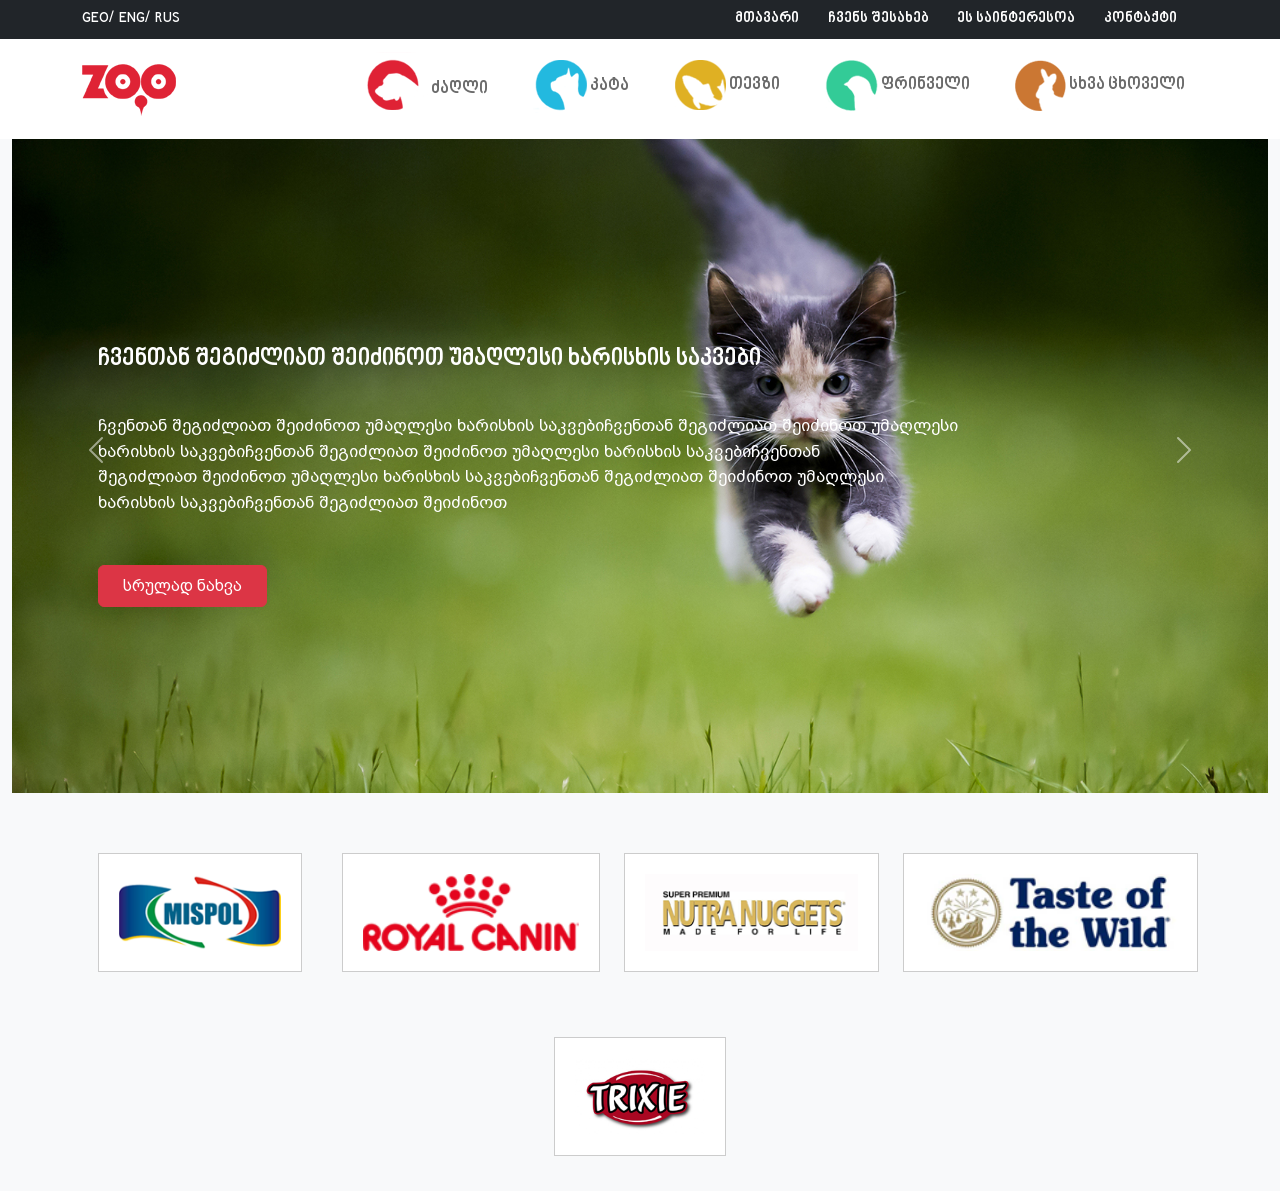
<file: Zoo City/index.html>
<!DOCTYPE html>
<html lang="en">
<head>
    <meta charset="UTF-8">
    <meta http-equiv="X-UA-Compatible" content="IE=edge">
    <meta name="viewport" content="width=device-width, initial-scale=1.0">
    <link rel="stylesheet" href="./styles/style.css">
    <!-- CSS only -->
<link href="https://cdn.jsdelivr.net/npm/bootstrap@5.0.0-beta3/dist/css/bootstrap.min.css" rel="stylesheet" integrity="sha384-eOJMYsd53ii+scO/bJGFsiCZc+5NDVN2yr8+0RDqr0Ql0h+rP48ckxlpbzKgwra6" crossorigin="anonymous">
    <title>Zoo City</title>
</head>
<body>

<header>
    <!-- Sup navigation -->
  <nav class="supnav navbar navbar-expand-lg navbar-dark bg-dark py-0">
    <div class="container">
      <a class="navbar-brand" href="#">GEO/</a>
      <a class="navbar-brand" href="#">ENG/</a>
      <a class="navbar-brand" href="#">RUS</a>

      <button class="navbar-toggler" type="button" data-bs-toggle="collapse" data-bs-target="#navbarNavAltMarkup" aria-controls="navbarNavAltMarkup" aria-expanded="false" aria-label="Toggle navigation">
        <span class="navbar-toggler-icon"></span>
      </button>
      <div class="collapse navbar-collapse" id="navbarNavAltMarkup">
        <div class="navbar-nav ms-auto">
          <a class="nav-link active" aria-current="page" href="#">მთავარი</a>
          <a class="nav-link active" aria-current="page" href="#">ჩვენს შესახებ</a>
          <a class="nav-link active" aria-current="page" href="#">ეს საინტერესოა</a>
          <a class="nav-link active" aria-current="page" href="#">კონტაქტი</a>
        </div>
      </div>
    </div>
  </nav>

    <!-- Main navigation -->
  <nav class="mainNav navbar navbar-expand-lg navbar-light bg-white py-3">
    <div class="container">
      <a class="navbar-brand" href="#"><img src="./images/logo.png" alt="Zoo City"></a>
      <button class="navbar-toggler" type="button" data-bs-toggle="collapse" data-bs-target="#navbarNavDropdown" aria-controls="navbarNavDropdown" aria-expanded="false" aria-label="Toggle navigation">
        <span class="navbar-toggler-icon"></span>
      </button>
      <div class="collapse navbar-collapse bg-white" id="navbarNavDropdown">
        <ul class="navbar-nav ms-auto">

          <li class="nav-item dropdown">
            <a class="nav-link dropdown-toggle" href="#" id="navbarDropdownMenuLink" role="button" data-bs-toggle="dropdown" aria-expanded="false">
              <img src="./images/navDog.png" alt="Zoo City" class="pic ms-4" id="dogPic">
             ძაღლი
            </a>
            <ul class="dropdown-menu bg-light" aria-labelledby="navbarDropdownMenuLink">
              <li><a class="dropdown-item" href="#">საკვები</a></li>
              <li><a class="dropdown-item" href="#">სასუსნავი & ძვლები</a></li>
              <li><a class="dropdown-item" href="#">აქსესუარები</a></li>
              <li><a class="dropdown-item" href="#">პრეპატატები</a></li>
            </ul>
          </li>

          <li class="nav-item dropdown">
            <a class="nav-link dropdown-toggle" href="#" id="navbarDropdownMenuLink" role="button" data-bs-toggle="dropdown" aria-expanded="false">
              <img src="./images/navCat.png" alt="Zoo City" class="pic ms-4">
             კატა
            </a>
            <ul class="dropdown-menu bg-light" aria-labelledby="navbarDropdownMenuLink">
              <li><a class="dropdown-item" href="#">საკვები</a></li>
              <li><a class="dropdown-item" href="#">სასუსნავი & ძვლები</a></li>
              <li><a class="dropdown-item" href="#">აქსესუარები</a></li>
              <li><a class="dropdown-item" href="#">პრეპატატები</a></li>
            </ul>
          </li>

          <li class="nav-item dropdown">
            <a class="nav-link dropdown-toggle" href="#" id="navbarDropdownMenuLink" role="button" data-bs-toggle="dropdown" aria-expanded="false">
              <img src="./images/navFish.png" alt="Zoo City" class="pic  ms-4">
             თევზი
            </a>
            <ul class="dropdown-menu bg-light" aria-labelledby="navbarDropdownMenuLink">
              <li><a class="dropdown-item" href="#">საკვები</a></li>
              <li><a class="dropdown-item" href="#">სასუსნავი & ძვლები</a></li>
              <li><a class="dropdown-item" href="#">აქსესუარები</a></li>
              <li><a class="dropdown-item" href="#">პრეპატატები</a></li>
            </ul>
          </li>
          
          <li class="nav-item dropdown">
            <a class="nav-link dropdown-toggle" href="#" id="navbarDropdownMenuLink" role="button" data-bs-toggle="dropdown" aria-expanded="false">
              <img src="./images/navBird.png" alt="Zoo City" class="pic  ms-4">
             ფრინველი
            </a>
            <ul class="dropdown-menu bg-light" aria-labelledby="navbarDropdownMenuLink">
              <li><a class="dropdown-item" href="#">საკვები</a></li>
              <li><a class="dropdown-item" href="#">სასუსნავი & ძვლები</a></li>
              <li><a class="dropdown-item" href="#">აქსესუარები</a></li>
              <li><a class="dropdown-item" href="#">პრეპატატები</a></li>
            </ul>
          </li>

          <li class="nav-item dropdown">
            <a class="nav-link dropdown-toggle" href="#" id="navbarDropdownMenuLink" role="button" data-bs-toggle="dropdown" aria-expanded="false">
              <img src="./images/navRabbit.png" alt="Zoo City" class="pic  ms-4">
             სხვა ცხოველი
            </a>
            <ul class="dropdown-menu bg-light" aria-labelledby="navbarDropdownMenuLink">
              <li><a class="dropdown-item" href="#">საკვები</a></li>
              <li><a class="dropdown-item" href="#">სასუსნავი & ძვლები</a></li>
              <li><a class="dropdown-item" href="#">აქსესუარები</a></li>
              <li><a class="dropdown-item" href="#">პრეპატატები</a></li>
            </ul>
          </li>

        </ul>
      </div>
    </div>
  </nav>


  <!-- Carousel -->

  <div class="container-fluid">
    <div id="carouselExampleFade" class="carousel slide carousel-fade" data-bs-ride="carousel">
      <div class="carousel-inner">
        <div class="carousel-item active" style="background: url(./images/carouselCat.png);">
          <div class="container">
            <div class="card bg-transparent border-0 text-white">
              <div class="card-body">
                <h3 class="card-title">ჩვენთან შეგიძლიათ შეიძინოთ უმაღლესი ხარისხის საკვები</h3>
                <p class="card-text">ჩვენთან შეგიძლიათ შეიძინოთ უმაღლესი ხარისხის საკვებიჩვენთან შეგიძლიათ შეიძინოთ უმაღლესი ხარისხის საკვებიჩვენთან შეგიძლიათ შეიძინოთ უმაღლესი ხარისხის საკვებიჩვენთან <br> შეგიძლიათ შეიძინოთ უმაღლესი ხარისხის საკვებიჩვენთან შეგიძლიათ  შეიძინოთ უმაღლესი ხარისხის საკვებიჩვენთან შეგიძლიათ შეიძინოთ</p>
                <a href="#" class="btn btn-danger pt-2 pb-2 ps-4 pe-4 fw-light" style="font-family:BPGArial;">სრულად ნახვა</a>
              </div>
            </div>
          </div>
        </div>

        <div class="carousel-item " style="background: url(./images/carouselDog.jpg);">
          <div class="container">
            <div class="card bg-transparent border-0 text-white">
              <div class="card-body">
                <h3 class="card-title">ჩვენთან შეგიძლიათ შეიძინოთ უმაღლესი ხარისხის საკვები</h3>
                <p class="card-text">ჩვენთან შეგიძლიათ შეიძინოთ უმაღლესი ხარისხის საკვებიჩვენთან შეგიძლიათ შეიძინოთ უმაღლესი ხარისხის საკვებიჩვენთან შეგიძლიათ შეიძინოთ უმაღლესი ხარისხის საკვებიჩვენთან <br> შეგიძლიათ შეიძინოთ უმაღლესი ხარისხის საკვებიჩვენთან შეგიძლიათ  შეიძინოთ უმაღლესი ხარისხის საკვებიჩვენთან შეგიძლიათ შეიძინოთ</p>
                <a href="#" class="btn btn-danger pt-2 pb-2 ps-4 pe-4 fw-light" style="font-family:BPGArial;">სრულად ნახვა</a>
              </div>
            </div>
          </div>
        </div>
      
        <div class="carousel-item " style="background: url(./images/carouselRabbit.jpg);">
          <div class="container">
            <div class="card bg-transparent border-0 text-white">
              <div class="card-body">
                <h3 class="card-title">ჩვენთან შეგიძლიათ შეიძინოთ უმაღლესი ხარისხის საკვები</h3>
                <p class="card-text">ჩვენთან შეგიძლიათ შეიძინოთ უმაღლესი ხარისხის საკვებიჩვენთან შეგიძლიათ შეიძინოთ უმაღლესი ხარისხის საკვებიჩვენთან შეგიძლიათ შეიძინოთ უმაღლესი ხარისხის საკვებიჩვენთან <br> შეგიძლიათ შეიძინოთ უმაღლესი ხარისხის საკვებიჩვენთან შეგიძლიათ  შეიძინოთ უმაღლესი ხარისხის საკვებიჩვენთან შეგიძლიათ შეიძინოთ</p>
                <a href="#" class="btn btn-danger pt-2 pb-2 ps-4 pe-4 fw-light rounded-0" style="font-family:BPGArial;">სრულად ნახვა</a>
              </div>
            </div>
          </div>
        </div>
    </div>
      

    </div>
    <button class="carousel-control-prev" type="button" data-bs-target="#carouselExampleFade" data-bs-slide="prev">
      <span class="carousel-control-prev-icon" aria-hidden="true"></span>
      <span class="visually-hidden">Previous</span>
    </button>
    <button class="carousel-control-next" type="button" data-bs-target="#carouselExampleFade" data-bs-slide="next">
      <span class="carousel-control-next-icon" aria-hidden="true"></span>
      <span class="visually-hidden">Next</span>
    </button>
  </div>
</header>


<footer>
  <div class="container">
    <div class="row">
      <div class="col">
        <img src="./images/mispol.png" alt="">
      </div>
      <div class="col">
        <img src="./images/royalCanin.png" alt="">
      </div>
      <div class="col">
        <img src="./images/nutragutters.png" alt="">
      </div>
      <div class="col">
        <img src="./images/tasteOfWild.png" alt="">
      </div>
      <div class="col">
        <img src="./images/trixie.png" alt="">
      </div>
    </div>
  </div>
</footer>


    <!-- JavaScript Bundle with Popper -->
<script src="https://cdn.jsdelivr.net/npm/bootstrap@5.0.0-beta3/dist/js/bootstrap.bundle.min.js"crossorigin="anonymous"></script>
</body>
</html>
</file>
<file: Baker/styles/style.css>
/******************************************************კონტენტი****************************************************/
header
{
    background: url(../images/banner.jpg);
    background-size: cover;
    background-position: center;
}

.content
{
   margin-top: 150px;
}

.content h5,.content h1,.content p
{
    margin-bottom: 2%;
}

.nav-item a:hover
{
    color: #fff !important;
}

.downArrow
{
    padding-top: 100px;
}

.downArrow a i
{
    color: #fff;
    text-decoration: none;
    transition: .2s;
    position: relative;
    justify-content: center;
}

.downArrow a i:hover
{
    color: #ffc107;
    transition: .2s;
}


/******************************************************აღწერის სექცია****************************************************/

.describeSection
{
    margin-top: 80px;
    margin-bottom: 80px;
}

.desc.card i
{
    font-size: 30px;
    color: #fff;
    background: #314755;  /* fallback for old browsers */
    background: -webkit-linear-gradient(to right, #26a0da, #314755);  /* Chrome 10-25, Safari 5.1-6 */
    background: linear-gradient(to right, #26a0da, #314755); /* W3C, IE 10+/ Edge, Firefox 16+, Chrome 26+, Opera 12+, Safari 7+ */
}


/******************************************************სექციაჩვენი საქმიანობის შესახებ ****************************************************/

.about
{
    background:#f3f4f8;
    padding: 70px;
}

.about h1,.recentWorks h1
{
    margin-bottom: 40px;
}


/******************************************************სექცია ჩვენი უახლესი პროექტების შესახებ****************************************************/

.recentWorks
{
    padding: 70px;
}

/******************************************************რევიუ კარუსელი****************************************************/

.carousel-item
{
    background: url(../images/carouselbg.jpg);
    background-size: cover;
    background-repeat: no-repeat;
    background-position: center;
}

/******************************************************ბლოგი****************************************************/
.blog
{
    padding: 70px;
}

/******************************************************Footer****************************************************/
footer
{
    background: #495468;
    padding: 100px;
}
</file>
<file: Buildshop - Copy/styles/style.css>
@font-face
{
    font-family: alk-sanet;
    src: url(../fonts/alk-sanet-webfont.ttf);
}

@font-face
{
    font-family: barlow;
    src: url(../fonts/Barlow-Regular.ttf);
}

@font-face 
{
    font-family:bpgArial ;
    src: url(../fonts/bpg-arial-webfont.ttf);
}

@font-face
{
    font-family: mrgvlovani;
    src: url(../fonts/bpg-mrgvlovani-webfont.ttf);
}


/***************************** supnav **************************/
.supnav
{
    font-family: mrgvlovani !important;
    font-size: 14px !important;
    background-color: #f5f5f5 !important;
}
.languageChoice
{
    background-color: #f5f5f5 !important;
}




/***************************** uppernav **************************/
.uppernav
{
    font-family: alk-sanet !important;
    font-size: 18px !important;
    margin-top: -5px !important;
    
}

.uppernav .navbar-brand
{
    font-size: 36px !important;
    font-family: barlow !important;
    transition: .3s;
}

.uppernav .navbar-brand:hover
{
    color: #276577 !important;
    transition: .3s;
}


.uppernav .nav-item .nav-link:hover
{
    color: #f72c05 !important;
}


.uppernav .badge
{
    background-color: #f5f5f5 !important;
    color: #f72c05 !important;
}



/***************************** downnav **************************/

.downnav .dropdown
{
    font-size: 16px !important;
    font-family: alk-sanet !important;
}

.downnav .dropdown .btn
{
    background: rgb(249,28,2);
    background: linear-gradient(180deg, rgba(249,28,2,1) 0%, rgba(249,30,2,1) 34%, rgba(246,68,9,1) 66%, rgba(246,68,9,1) 100%);
}


.downnav form button
{
    background: rgb(249,28,2);
    background: linear-gradient(180deg, rgba(249,28,2,1) 0%, rgba(249,30,2,1) 34%, rgba(246,68,9,1) 66%, rgba(246,68,9,1) 100%);
}


.loginAndSignUp
{
    font-size: 14px !important;
    position: absolute !important;
    top: 0;
    left: 70px;
}

.loginAndSignUp p
{
    color: #f72c05 !important;
}


    /***************************** salesSection **************************/
.salesSection
{
    background: url(../images/salecardBackground.png) no-repeat;
    background-size: cover;
}

.salesSection .card
{
    border-radius: 20px !important;
    margin: 70px 0 220px 0 !important;
}

.salesSection .card-body
{
    padding: 60px 20px 60px 20px !important;
}

.salesSection .card-text
{
    margin: 0 0 50px 0;
    font-size: 24px !important;
}

.salesSection .card-link
{
    background: rgb(249,28,2);
    background: linear-gradient(180deg, rgba(249,28,2,1) 0%, rgba(249,30,2,1) 34%, rgba(246,68,9,1) 66%, rgba(246,68,9,1) 100%);
}


/***************************** salesCarousel **************************/

.saleCarousel .card
{
    border-radius: 30px !important;
}

.saleCarousel .card-title
{
    font-size: 14px !important;
}



/*****************************popularProducts**************************/


.popularProducts
{
    margin-top: 85px !important;
    margin-bottom: 60px !important;
}

.popularTitle
{
    font-size: 18px !important;
    border-left: 4px solid #000;
    margin-bottom: 57px !important;
}

.popularProducts .card-title
{
    font-size: 18px !important;
    margin-bottom: 50px !important;
}
.popularProducts .card
{
    padding: 10px !important;
}

.cartBtn
{
    background-color: #f72c05 !important;
}

.oldPrice
{
    font-size: 14px !important;
    position: absolute !important;
    bottom: 40px !important;
    left: 80px !important;
}




    /*****************************subscribeNews**************************/


.subscribeNews
{
    background-color: #23292d !important;
    background: url(../images/subscribeDotBgs.png);
    background-repeat: no-repeat;
    background-position-x: 95%;
    background-position-y: 20%;
}

.subscribeNewsTitle
{   
    font-family: alk-sanet;
    font-size: 30px !important;
    color: #f72c05 !important;
    margin-top: 65px !important;
}


.emailInputToSubscribe
{
    background-color: #2b3037 !important;
}

.emailInputToSubscribeTitle
{
    font-size: 11px !important;
    color: #aab3c2 !important;
}

.subscribeNews .input
{
    margin-top: 70px !important;

}

#button-addon2
{
    background-color: #f72c05 !important;
    color: #f5f5f5 !important;
}

.input
{
    padding-bottom: 65px !important;
}

.subscribeNews input
{
    background-color: #353b42 !important;
    color: #aab3c2 !important;
}






/*****************************blog**************************/
.blog
{
    font-family: alk-sanet !important;
}

.blogCard
{
    background-size: cover !important;
    background-repeat: no-repeat !important;
}

/*****************************brands**************************/
.brands
{
    background-color: #f5f8fd !important;
}


.brandsContent
{
    border-radius: 19px !important;
}

.brandsContent .card img
{
    width: 70% !important;
    object-fit: contain !important;
    height: 80px !important;
}




/*****************************Footer**************************/
footer
{
    font-family: alk-sanet !important;
    background-color: #23292d !important;
    color: #f5f8fd !important;
    font-size: 14px !important;
    background-image: url(../images/footerWorldBg.png);
    background-repeat: no-repeat;
    background-position-x: right;
}

footer h1
{
    font-size: 24px !important;
    margin-top: 53px !important;
    margin-bottom: 25px !important;
}

footer a
{
    text-decoration: none;
    color: #f5f8fd !important;
    display: block;
}

.socmedia a i
{
    background-color: #353b41 !important;
    padding: 10px !important;
}






@media(max-width:1199px)
{
    /*****************************popularProducts**************************/
    .actualPrice
    {
        font-size: 20px !important;
    }
}

@media(max-width:991px)
{


    /***************************** supnav **************************/
    .supnav,.languageChoice
    {
        text-align: center !important ;
    }
    .supnav .nav-link
    {
        border: none !important;
    }

    /***************************** uppernav **************************/
    .uppernav
    {
        text-align: center !important ;
    }

    /***************************** downnav **************************/
    .downnav .allCategories, .downnav .inputs
    {
        margin-bottom: 40px !important;
    }

    /*****************************popularProducts**************************/
    .oldPrice
    {
        bottom: 60px !important;
        left: 100px !important;
    }
}



@media(max-width:575px)
{
    /***************************** salesCarousel **************************/
    .saleCarousel,.brands
    {
        display: none !important;
    }
}


@media(max-width:540px)
{
    /***************************** downnav **************************/
    .downnav .inputs form
    {
        display: block !important;
    }
    
    .downnav .inputs form :first-child
    {
        margin-bottom: 10px !important;
    }
    
    .downnav .inputs form button
    {
        margin-top: 10px !important;
        padding: 10px 30px 0 30px !important;
    }
    
    /***************************** salesSection **************************/
    .salesSection
    {
        background: none !important;
    }

    /*****************************popularProducts**************************/
    .popularProducts
    {
        margin-top: 1px !important;
    }

}
</file>
<file: Zoo City/styles/style.css>
@font-face
{
    src: url(../fonts/bpg_nino_mtavruli_bold.ttf);
    font-family: nino;
}

@font-face
{
    src: url(../fonts/bpg_arial_2009.ttf);
    font-family: BPGArial;
}

*
{
    font-family: nino;
}

body
{
    background: #f8f9fa !important;
}

nav
{
    position: absolute;
    z-index: 1000;
}

/* sup navigation */
.supnav .navbar-brand,.nav-link
{
    font-size: 15px !important;
    margin-right: 0.3rem !important;
}

.supnav .nav-link
{
    padding-right: 1rem !important;
}

.mainNav
{
    height: 100px;
}

/* main navigation */
.dropdown-toggle::after
{
    content: none !important;
}

.mainNav ul li a
{
    font-size: 17px !important;
    color: #6b6b6b !important;
}

#dogPic
{
    position: relative;
    top: -8px;
}

.nav-item:hover
{
    border-bottom: 1px solid #df2335;
}


.dropdown-item
{
    font-family: BPGArial;
    border-bottom: 1px solid #c3cbcc !important;
    padding-top: 20px !important;
    padding-bottom: 20px !important;
}



/* Carousel */

.carousel-item
{
    background-size: cover !important;
    background-repeat: no-repeat !important;
    background-position: center !important;
    margin-bottom: 30px;
}

.card
{
    margin-top: 190px;
    margin-bottom: 170px;
    width: 80%;
}

.card-title
{
    font-size: 24px;
    margin-bottom: 40px !important;
}

.card-text
{
    font-size: 17px;
    margin-bottom: 50px !important;
    font-family: BPGArial;
}



/* Footer */

footer .container
{
    text-align: center;
}


footer img
{
    background: white !important;
    margin-top: 30px;
    margin-bottom: 35px;
    padding: 20px;
    height: 119px;
    border: 1px solid #ccc;
}


footer p
{
    text-align: left;
    color: #828282;
    font-size: 15px;
}

footer p:last-child
{
    text-align: right;
    color: #828282;
    font-size: 15px;
}

/* Media Queries */
 @media(max-width:450px)
{
    .carousel
    {
        display: none;
    }
}
</file>
